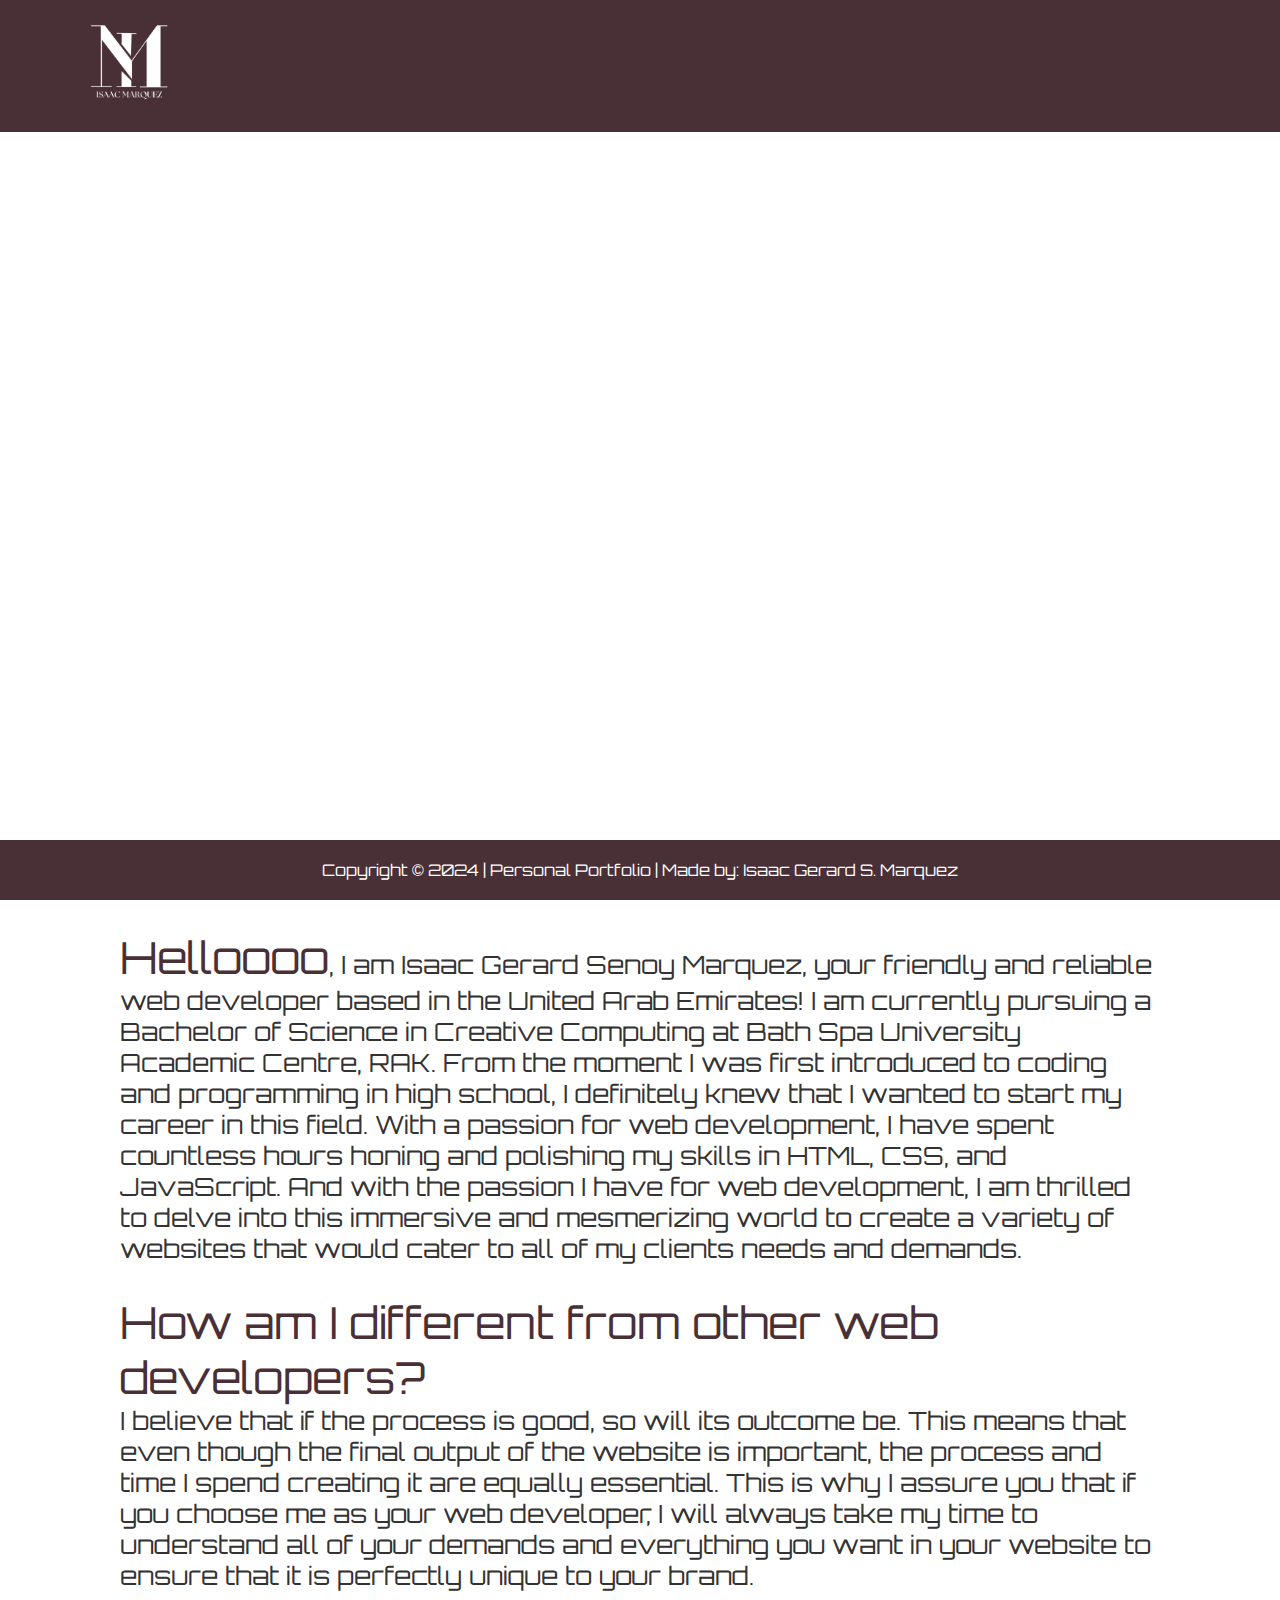
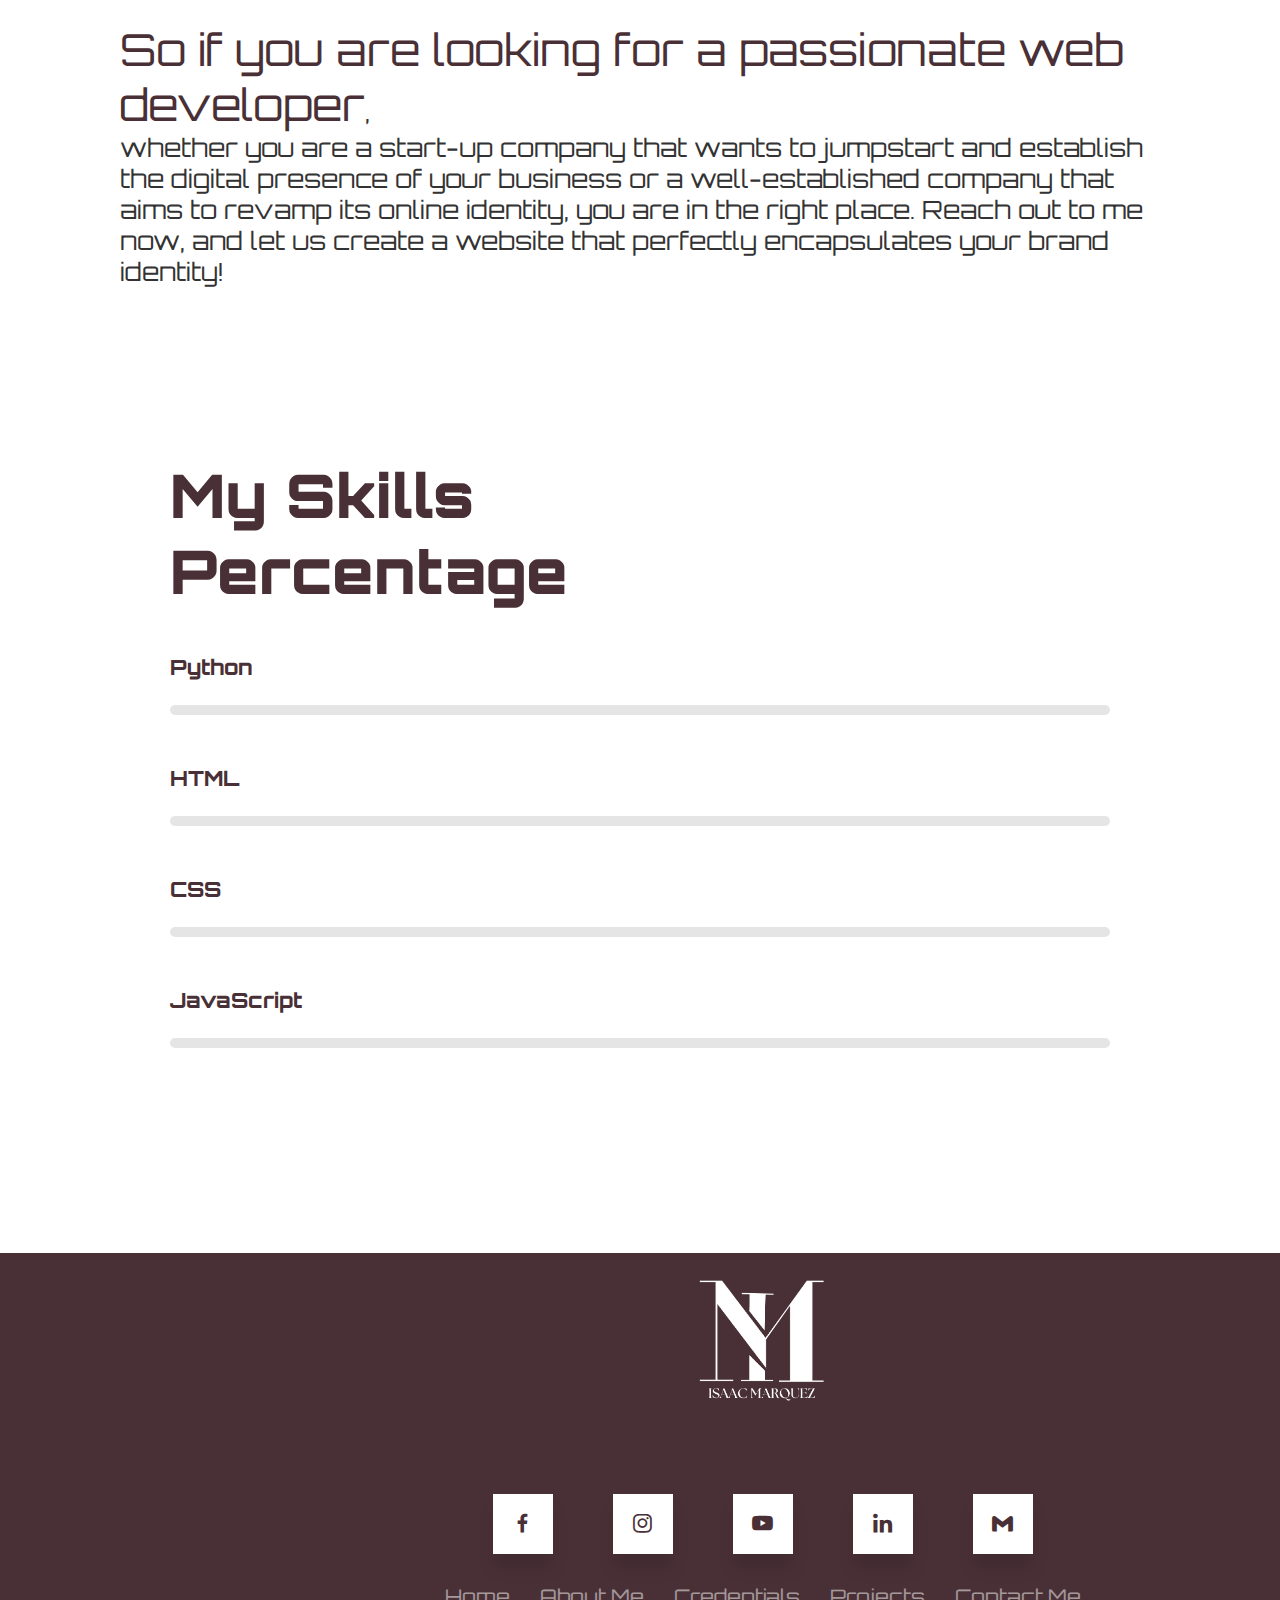
<file: Website-Pages/Web-Dev-Portfolio-AboutMePage.html>
<!DOCTYPE html>
<html lang="en">
<head>
    <meta charset="UTF-8">
    <meta name="viewport" content="width=device-width, initial-scale=1.0">

    <!-- CSS/Stylesheets -->
    <link rel="stylesheet" href="/CSS/Web-Dev-Portfolio-AboutMePage.css">
    <link rel="stylesheet" href="/CSS/PageTransition.css">

    <!-- Icons -->
    <link href='https://unpkg.com/boxicons@2.1.4/css/boxicons.min.css' rel='stylesheet'>

    <!-- Font -->
    <link rel="stylesheet" href="https://fonts.googleapis.com/css2?family=Orbitron&display=swap">
    <title>Isaac Marquez's Web Development Portfolio</title>
    
    <!-- Website Icon -->
    <link rel="icon" href="/Images/IsaacMarquezLogo.png">

</head>
<body class="Light-Mode-Colors">
<div class="PageTransition PageTransition-1 ActiveState"></div>

    <!-- Navigation Menu -->
    <header class="Web-Dev-Portfolio-Header">
        <a href="/index.html" class="Web-Dev-Portfolio-Logo"><img src="/Images/IsaacMarquezLogo-Transparent.png" alt="Isaac Marquez's Logo" width="80px"></a> <!-- Website Logo -->

        <nav class="Web-Dev-Portfolio-Navigation-Menu">
            <a href="/index.html" style="--i:10;" class="active">Home</a>
            <a href="/Website-Pages/Web-Dev-Portfolio-AboutMePage.html" style="--i:11;">About Me</a>
            <a href="/Website-Pages/Web-Dev-Portfolio-CredentialsPage.html" style="--i:12;">Credentials</a>
            <a href="/Website-Pages/Web-Dev-Portfolio-ProjectsPage.html" style="--i:13;">Projects</a>
            <a href="/Website-Pages/Web-Dev-Portfolio-ContactMePage.html" style="--i:14;">Contact</a>
        </nav>

        <!-- Light and Dark Mode Buttons -->
        <div class="Web-Dev-Portfolio-Dark-Mode-Button">
            <i class='bx bx-sun Dark-Mode-Button'></i>
        </div>
    </header>

    <!-- About Me-page Section of the Website -->
    <section class="Web-Dev-Portfolio-AboutMe">
        <div class="Web-Dev-Portfolio-AboutMe-Main-Content">
            <img src="/Images/Isaac Marquez About Me.png" alt="Isaac Marquez's Photo ">
            <div class="Web-Dev-Portfolio-AboutMe-Content">
                <h1>About <span>Me</span></h1>
                <h5>Creative Computing</h5>
                <p>Name: Isaac Gerard Senoy Marquez<br>Age: 19<br>Date of Birth: January 25, 2005<br>Civil Status: Single<br>Nationality: Filipino<br>Languages Spoken: English, Tagalog &#40;Filipino&#41;, & Hiligaynon<br>Address: Al Qulaya'ah, Sharjah, United Arab Emirates<br>Programming Languages: Python, HTML, CSS, JavaScript</p>

                <!-- These are clickable texts that, when clicked, open a tab that would show my trivia information in the given category. -->
                <div class="Web-Dev-Portfolio-AboutMe-Trivias">
                    <p class="Web-Dev-Portfolio-AboutMe-Trivias-AboutIsaac active-link" onclick="opentab(event, 'Hobbies')">Hobbies</p>
                    <p class="Web-Dev-Portfolio-AboutMe-Trivias-AboutIsaac" onclick="opentab(event, 'Education')">Education</p>
                    <p class="Web-Dev-Portfolio-AboutMe-Trivias-AboutIsaac" onclick="opentab(event, 'Goals')">Goals</p>
                </div>
                
                <!-- This is the Hobbies category that details trivial information about my hobbies. -->
                <div class="Web-Dev-Portfolio-AboutMe-Trivias-Infos" id="Hobbies">
                    <ul>
                        <li><span>Music</span><br>Guitar<br>Ukelele<br>Piano<br>Singing</li>
                        <li><span>Sports</span><br>Basketball<br>Volleyball<br>Football<br>Badminton</li>
                        <li><span>Art</span><br>Photography<br>Painting<br>Drawing<br>Videography</li>
                    </ul>
                </div>

                <!-- This is the Education category that would show where I studied from the Elementary level to where I'm currently in and my educational achievements. -->
                <div class="Web-Dev-Portfolio-AboutMe-Trivias-Infos" id="Education">
                    <ul>
                        <li><span>Elementary School</span><br>Binalbagan Elementary School <span>&#40;2011-2015&#41;</span><br>- Honor Student<br>Home-school Global/ The Master’s Academy <span>&#40;2015-2017&#41;</span><br>- Elementary Diploma - Honor Student</li>
                        <li><span>Junior High School</span><br>Home-school Global/ The Master’s Academy <span>&#40;2017-2020&#41;</span><br> Honor Student<br>AMA University Online Education (AMA OEd) <span>&#40;2020-2021&#41;</span><br> Junior High School Diploma (Completion) - High Honor Student - Valedictorian</li>
                        <li><span>Senior High School</span><br>Vian Rechel Academy <span>&#40;2021-2023&#41;</span><br> Highest Honor Student - Valedictorian - Best in Research</li>
                        <li><span>University</span><br>Bath Spa University <span>&#40;2023-2026&#41;</span><br>Currently taking BSc (Hons) Creative Computing. </li>
                    </ul>
                </div>
                
                <!-- This is the Goals category, in which I stated some of my current goals. -->
                <div class="Web-Dev-Portfolio-AboutMe-Trivias-Infos" id="Goals">
                    <ul>
                        <li>- Acquire BSc (Hons) Creative Computing Degree<br>- Acquire MSc (Hons) Creative Computing Degree<br>- Certificate of Academic Excellence<br>- "A" Grade in all Semesters<br>- Gain practical experience through Internships<br>- Secure a Web Developer Position in a reputable company.</li>
                    </ul>
                </div>
            
            </div>
        </div>
    </section>
    
    <!-- Introducing myself in the About Me Section. -->
    <div class="AboutMeDescription">
        <p><span>Helloooo</span>, I am Isaac Gerard Senoy Marquez, your friendly and reliable web developer based in the United Arab Emirates! I am currently pursuing a Bachelor of Science in Creative Computing at Bath Spa University Academic Centre, RAK. From the moment I was first introduced to coding and programming in high school, I definitely knew that I wanted to start my career in this field. With a passion for web development, I have spent countless hours honing and polishing my skills in HTML, CSS, and JavaScript. And with the passion I have for web development, I am thrilled to delve into this immersive and mesmerizing world to create a variety of websites that would cater to all of my clients needs and demands.
            <br><br><span>How am I different from other web developers?</span><br> I believe that if the process is good, so will its outcome be. This means that even though the final output of the website is important, the process and time I spend creating it are equally essential. This is why I assure you that if you choose me as your web developer, I will always take my time to understand all of your demands and everything you want in your website to ensure that it is perfectly unique to your brand.
            <br><br><span>So if you are looking for a passionate web developer</span>,<br> whether you are a start-up company that wants to jumpstart and establish the digital presence of your business or a well-established company that aims to revamp its online identity, you are in the right place. Reach out to me now, and let us create a website that perfectly encapsulates your brand identity!
            </p>
    </div>

    <!-- My Current Skills Graph -->
    <div class="Isaac-Current-Skils">
        <h1>My Skills Percentage</h1>
        <div class="Isaac-Current-Skils-Progress-Bar">
            <span class="Isaac-Current-Skils-Language">Python</span>
            <div class="Isaac-Current-Skils-Progress-Bar-Graph">
                <span class="Isaac-Current-Skils-Progress-Bar Python">
                    <span class="Skills-Percentage">70%</span>
                </span>
            </div>
        </div>
        <div class="Isaac-Current-Skils-Progress-Bar">
            <span class="Isaac-Current-Skils-Language">HTML</span>
            <div class="Isaac-Current-Skils-Progress-Bar-Graph">
                <span class="Isaac-Current-Skils-Progress-Bar HTML">
                    <span class="Skills-Percentage">90%</span>
                </span>
            </div>
        </div>
        <div class="Isaac-Current-Skils-Progress-Bar">
            <span class="Isaac-Current-Skils-Language">CSS</span>
            <div class="Isaac-Current-Skils-Progress-Bar-Graph">
                <span class="Isaac-Current-Skils-Progress-Bar CSS">
                    <span class="Skills-Percentage">80%</span>
                </span>
            </div>
        </div>
        <div class="Isaac-Current-Skils-Progress-Bar">
            <span class="Isaac-Current-Skils-Language">JavaScript</span>
            <div class="Isaac-Current-Skils-Progress-Bar-Graph">
                <span class="Isaac-Current-Skils-Progress-Bar JavaScript">
                    <span class="Skills-Percentage">40%</span>
                </span>
            </div>
        </div>
    </div>
    
        <!-- The following lines are for the footer at the bottom of the webpage.  -->
        <div class="FooterAtBottom">
            <div class="FooterAtBottom-Logo"><a href="/index.html"><img src="/Images/IsaacMarquezLogo-Transparent.png" alt="Isaac Marquez's Logo" width="130px"></a></div>
            <div class="FooterAtBottom-Icon-Container">
                <!-- These are the icon buttons that, when hovered, will pop out the title of that contact logo or icon. -->
               <div class="ContactIcon Facebook">
                  <div class="ContactIconPop-Up">
                     Facebook
                  </div>
                  <span><a href="https://www.facebook.com/profile.php?id=100056264744414&mibextid=eQY6cl" target="_blank"><i class='bx bxl-facebook'></i></a></span>
               </div>
      
               <div class="ContactIcon Instagram">
                  <div class="ContactIconPop-Up">
                     Instagram
                  </div>
                  <span><a href="https://www.instagram.com/yzach.grd?igsh=bzIwYTdpeXJjbDdt&utm_source=qr" target="_blank"><i class='bx bxl-instagram' ></i></a></span>
               </div>
      
               <div class="ContactIcon YouTube">
                  <div class="ContactIconPop-Up">
                     YouTube
                  </div>
                  <span><a href="https://www.youtube.com/@IsaacMarquez_BathSpaRAK"  target="_blank"><i class='bx bxl-youtube' ></i></a></span>
               </div>
      
               <div class="ContactIcon LinkedIn">
                  <div class="ContactIconPop-Up">
                     LinkedIn
                  </div>
                  <span><a href="https://www.linkedin.com/in/isaac-marquez-0139812a9"  target="_blank"><i class='bx bxl-linkedin' ></i></a></span>
               </div>
      
               <div class="ContactIcon Gmail">
                  <div class="ContactIconPop-Up">
                     Gmail
                  </div>
                  <span><a href="mailto:isaacbathspa@gmail.com" target="_blank"><i class='bx bxl-gmail' ></a></i></span>
               </div>
            </div>
      
            <!-- These are the navigational links that will take the user to the selected page when they click them. -->
            <div class="FooterAtBottom-NavigationMenu">
               <ul><li><a href="/index.html">Home</a></li>
                   <li><a href="/Website-Pages/Web-Dev-Portfolio-AboutMePage.html">About Me</a></li>
                   <li><a href="/Website-Pages/Web-Dev-Portfolio-CredentialsPage.html">Credentials</a></li>
                   <li><a href="/Website-Pages/Web-Dev-Portfolio-ProjectsPage.html">Projects</a></li>
                   <li><a href="/Website-Pages/Web-Dev-Portfolio-ContactMePage.html">Contact Me</a></li>
               </ul>
           </div>
      
      </div>
      
    <!-- Footer -->
    <footer>Copyright &copy; 2024 | Personal Portfolio | Made by: Isaac Gerard S. Marquez</footer>

    <!-- JavaScript -->
    <script src="/JavaScript/Web-Development-Portfolio.js"></script>
    <script src="/JavaScript/PageTransition.js"></script>

</body>
</html>
</file>
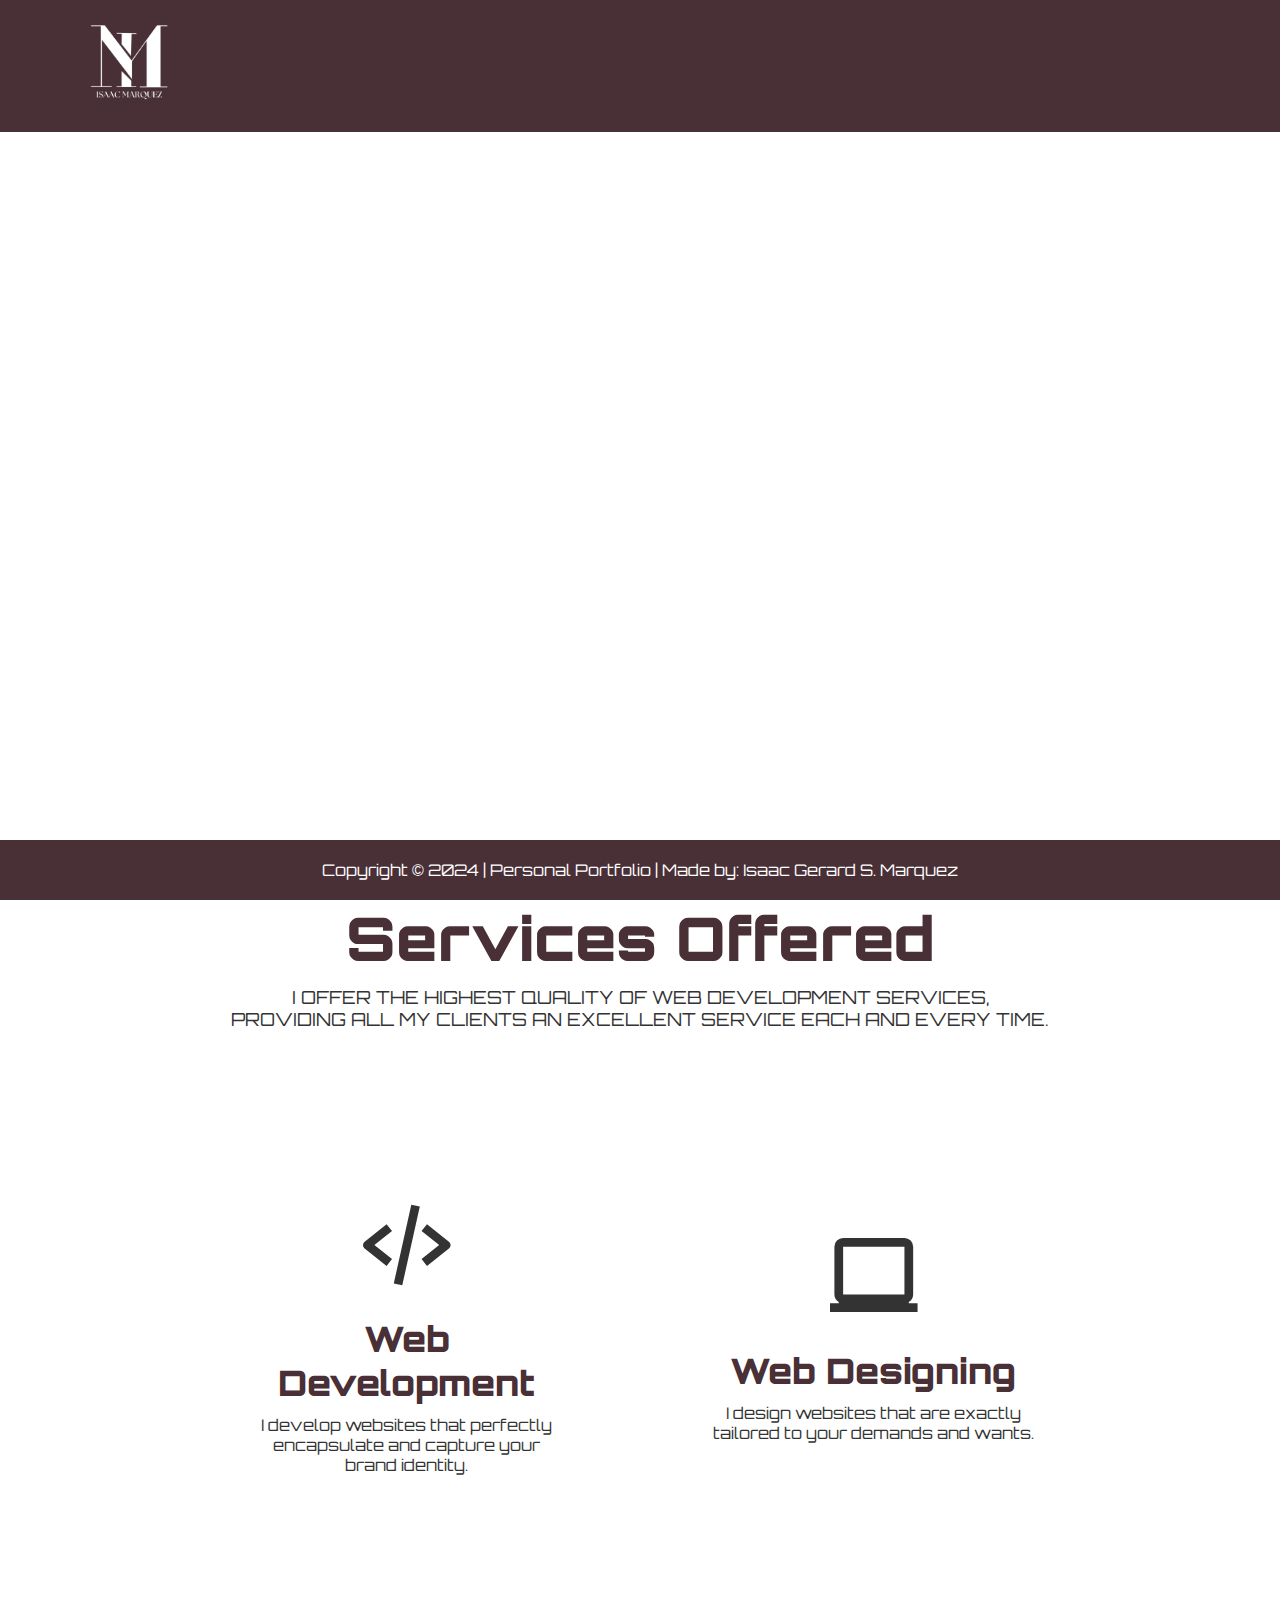
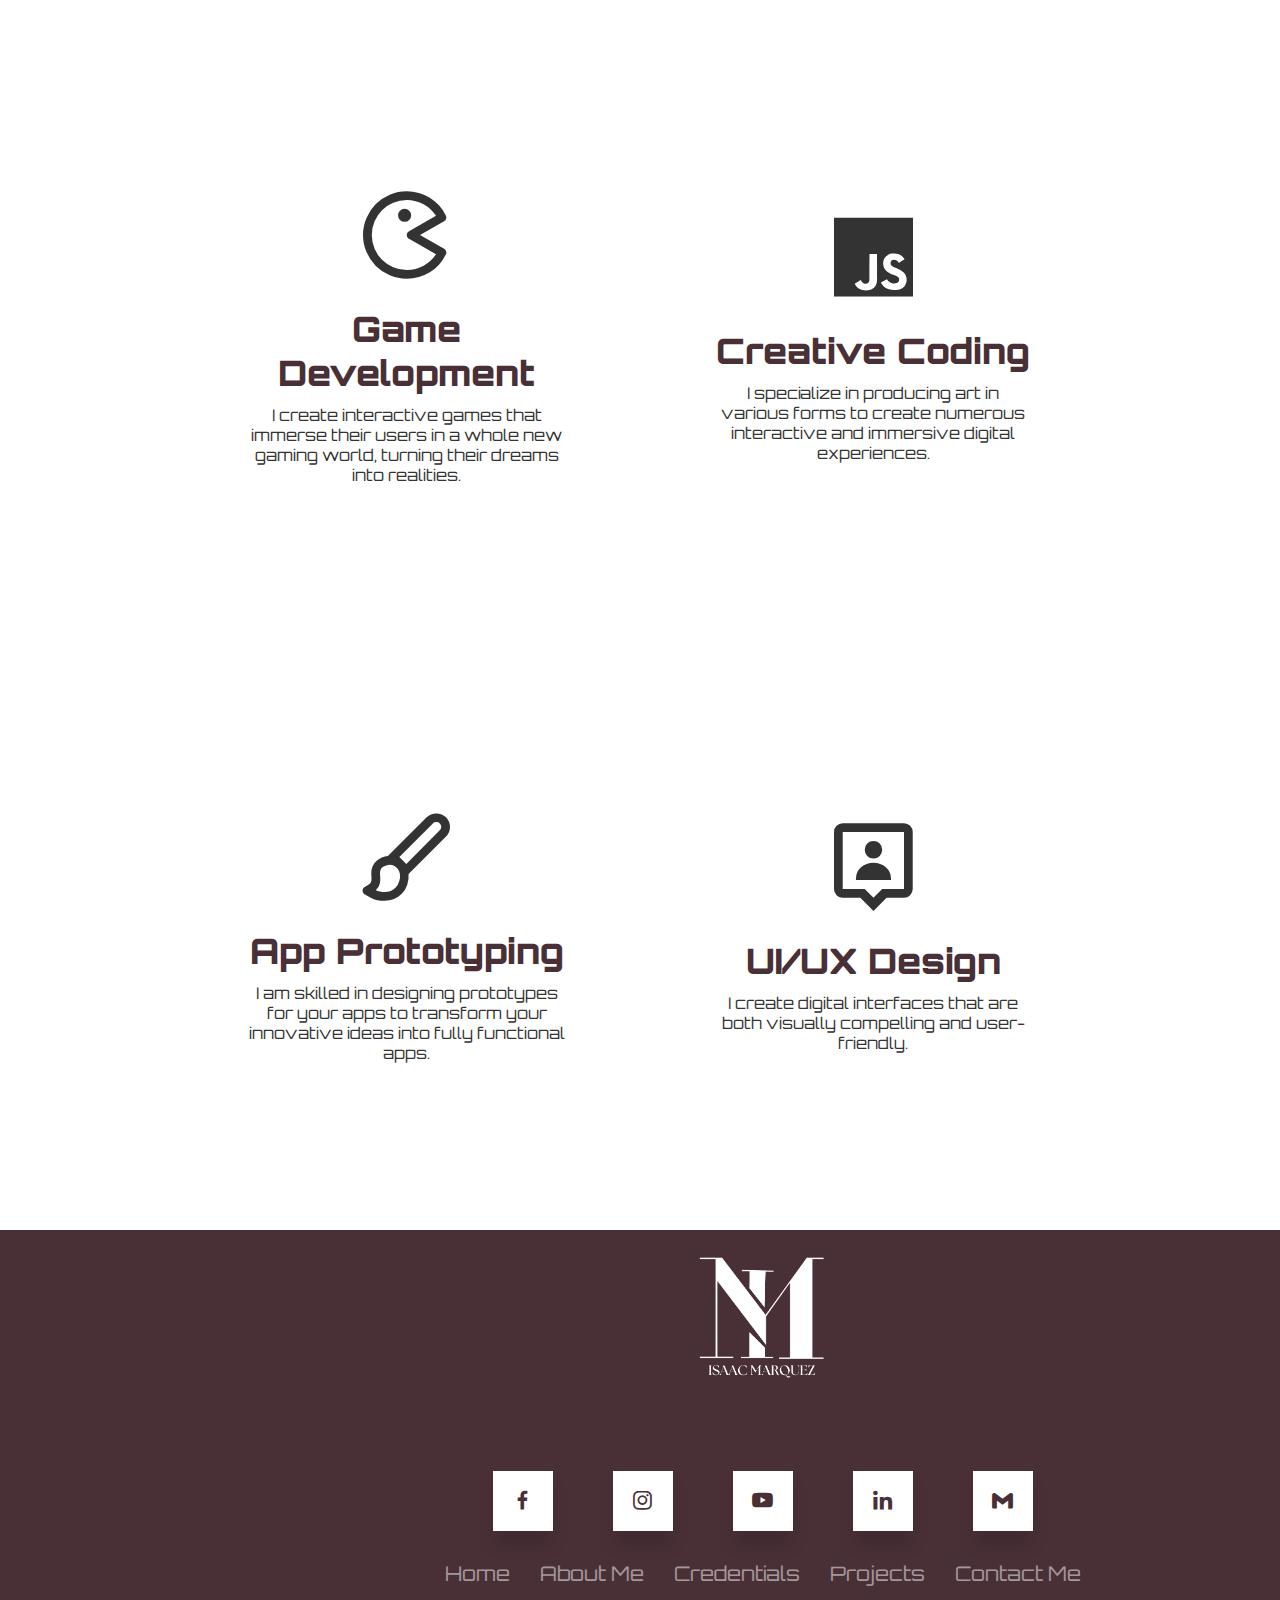
<file: Website-Pages/Web-Dev-Portfolio-ContactMePage.html>
<!DOCTYPE html>
<html lang="en">
<head>
    <meta charset="UTF-8">
    <meta name="viewport" content="width=device-width, initial-scale=1.0">

    <!-- CSS/Stylesheets -->
    <link rel="stylesheet" href="/CSS/Web-Dev-Portfolio-ContactMePage.css">
    <link rel="stylesheet" href="/CSS/PageTransition.css">

    <!-- Icons -->
    <link href='https://unpkg.com/boxicons@2.1.4/css/boxicons.min.css' rel='stylesheet'>

    <!-- Font -->
    <link rel="stylesheet" href="https://fonts.googleapis.com/css2?family=Orbitron&display=swap">
    <title>Isaac Marquez's Web Development Portfolio</title>

    <!-- Website Icon -->
    <link rel="icon" href="/Images/IsaacMarquezLogo.png">
    
</head>
<body class="Light-Mode-Colors">
<div class="PageTransition PageTransition-2 ActiveState"></div>

    <!-- Navigation Menu -->
    <header class="Web-Dev-Portfolio-Header">
        <a href="/Index.html" class="Web-Dev-Portfolio-Logo"><img src="/Images/IsaacMarquezLogo-Transparent.png" alt="Isaac Marquez's Logo" width="80px"></a> <!-- Website Logo -->

        <nav class="Web-Dev-Portfolio-Navigation-Menu">
            <a href="/Index.html" style="--i:10;" class="active">Home</a>
            <a href="/Website-Pages/Web-Dev-Portfolio-AboutMePage.html" style="--i:11;">About Me</a>
            <a href="/Website-Pages/Web-Dev-Portfolio-CredentialsPage.html" style="--i:12;">Credentials</a>
            <a href="/Website-Pages/Web-Dev-Portfolio-ProjectsPage.html" style="--i:13;">Projects</a>
            <a href="/Website-Pages/Web-Dev-Portfolio-ContactMePage.html" style="--i:14;">Contact</a>
        </nav>

        <!-- Light and Dark Mode Buttons -->
        <div class="Web-Dev-Portfolio-Dark-Mode-Button">
            <i class='bx bx-sun Dark-Mode-Button'></i>
        </div>
    </header>

    <!-- Contact-page Section of the Website -->
    <div class="Web-Dev-Portfolio-ContactPage">
    <div class="Web-Dev-Portfolio-ContactPage-Container">
        <div class="Web-Dev-Portfolio-ContactPage-Box">
        <div class="Web-Dev-Portfolio-ContactPage-Box-HeaderDesign">
            <div class="Web-Dev-Portfolio-ContactPage-Box-HeaderDesign-ThreeButton">
            <div class="Web-Dev-Portfolio-ContactPage-Box-HeaderDesign-Button Close"></div>
            <div class="Web-Dev-Portfolio-ContactPage-Box-HeaderDesign-Button Maximize"></div>
            <div class="Web-Dev-Portfolio-ContactPage-Box-HeaderDesign-Button Minimize"></div>
            </div>
        </div>

        <div class="Web-Dev-Portfolio-ContactPage-MovingBox">
            <div class="Web-Dev-Portfolio-ContactPage-MovingBox-Hover Left">
            <!-- This is the box that contains my Contact Information. -->
            <div class="ContactMEBox">
                <div class="ContactMEBox-Contents"><h1>CONTACT ME</h1> <br><span>Feel free to reach out to me!</span></div>
                <div class="Information">
                    <div class="Isaac-NameandTitle">
                        <p id="Name">Isaac Marquez</p>
                        <p id="Title">Web Developer</p>
                    </div>

                    <!-- Contact icons that can be clicked so that they can be redirected to contact me. -->
                    <div class="Contacts-Icons-Vertical">
                    <a href="https://www.facebook.com/profile.php?id=100056264744414&mibextid=eQY6cl"  target="_blank"><i class='bx bxl-facebook'></i></a>
                    <a href="https://www.instagram.com/yzach.grd?igsh=bzIwYTdpeXJjbDdt&utm_source=qr"  target="_blank"><i class='bx bxl-instagram' ></i></a>
                    <a href="https://www.youtube.com/@IsaacMarquez_BathSpaRAK"  target="_blank"><i class='bx bxl-youtube' ></i></a>
                    <a href="https://www.linkedin.com/in/isaac-marquez-0139812a9"  target="_blank"><i class='bx bxl-linkedin' ></i></a>
                    <a href="mailto:isaacbathspa@gmail.com"  target="_blank"><i class='bx bxl-gmail' ></i></a>
                    </div>
                </div>
            </div>
            </div>

            <!-- These are the input forms that the user can fill to contact me. -->
            <div class="Web-Dev-Portfolio-ContactPage-MovingBox-Hover">
                <div class="User-Input-Form">
                <input class="User-Input" placeholder="FULL NAME">
                </div>
                <div class="User-Input-Form">
                <input class="User-Input" placeholder="EMAIL">
                </div>
                <div class="User-Input-Form">
                <input class="User-Input" placeholder="CONTACT NUMBER">
                </div>
                <div class="User-Input-Form">
                <input class="User-Input" placeholder="SUBJECT">
                </div>
                <div class="User-Input-Form MessageText">
                <input class="User-Input" placeholder="MESSAGE">
                </div>
                <a href="mailto:isaacbathspa@gmail.com" target="_blank">
                    <button class="Send-Message-Button">SEND MESSAGE</button>
                </a>                
          </div>
        </div>
        </div>
    </div>
    </div>

    <!-- This is the section where I showcase the services I can offer to my clients to encourage them to contact me. -->
    <section class="Contact-Page-ServicesSection">
        <div class="Contact-Page-ServicesSection-Header">
            <h1>Services Offered</h1>
            <p>I offer the highest quality of Web Development Services, <br>providing all my clients an excellent service each and every time.</p>
        </div>
        <div class="Contact-Page-ServicesSection-Content-Container">
            <!-- Service Box 1 -->
            <div class="Contact-Page-ServicesSection-BOX">
                <!-- Hover Indicator Bar -->
                <div class="Contact-Page-ServicesSection-BOX-HoverIndicator"></div>
                <!-- Logo of the Service -->
                <h5><i class='bx bx-code-alt' ></i></h5>
                <!-- Name of the Service -->
                <h1>Web Development</h1>
                <!-- Short description of the Service -->
                <p>I develop websites that perfectly encapsulate and capture your brand identity.</p>
            </div>
            <!-- Service Box 2 -->
            <div class="Contact-Page-ServicesSection-BOX">
                <!-- Hover Indicator Bar -->
                <div class="Contact-Page-ServicesSection-BOX-HoverIndicator"></div>
                <!-- Logo of the Service -->
                <h5><i class='bx bx-laptop'></i></h5>
                <!-- Name of the Service -->
                <h1>Web Designing</h1>
                <!-- Short description of the Service -->
                <p>I design websites that are exactly tailored to your demands and wants.</p>
            </div>
            <!-- Service Box 3 -->
            <div class="Contact-Page-ServicesSection-BOX">
                <!-- Hover Indicator Bar -->
                <div class="Contact-Page-ServicesSection-BOX-HoverIndicator"></div>
                <!-- Logo of the Service -->
                <h5><i class='bx bx-game' ></i></h5>
                <!-- Name of the Service -->
                <h1>Game Development</h1>
                <!-- Short description of the Service -->
                <p>I create interactive games that immerse their users in a whole new gaming world, turning their dreams into realities.</p>
            </div>
            <!-- Service Box 4 -->
            <div class="Contact-Page-ServicesSection-BOX">
                <!-- Hover Indicator Bar -->
                <div class="Contact-Page-ServicesSection-BOX-HoverIndicator"></div>
                <!-- Logo of the Service -->
                <h5><i class='bx bxl-javascript' ></i></h5>
                <!-- Name of the Service -->
                <h1>Creative Coding</h1>
                <!-- Short description of the Service -->
                <p>I specialize in producing art in various forms to create numerous interactive and immersive digital experiences.</p>
            </div>
            <!-- Service Box 5 -->
            <div class="Contact-Page-ServicesSection-BOX">
                <!-- Hover Indicator Bar -->
                <div class="Contact-Page-ServicesSection-BOX-HoverIndicator"></div>
                <!-- Logo of the Service -->
                <h5><i class='bx bx-paint' ></i></h5>
                <!-- Name of the Service -->
                <h1>App Prototyping</h1>
                <!-- Short description of the Service -->
                <p>I am skilled in designing prototypes for your apps to transform your innovative ideas into fully functional apps.</p>
            </div>
            <!-- Service Box 6 -->
            <div class="Contact-Page-ServicesSection-BOX">
                <!-- Hover Indicator Bar -->
                <div class="Contact-Page-ServicesSection-BOX-HoverIndicator"></div>
                <!-- Logo of the Service -->
                <h5><i class='bx bx-user-pin' ></i></h5>
                <!-- Name of the Service -->
                <h1>UI/UX Design</h1>
                <!-- Short description of the Service -->
                <p>I create digital interfaces that are both visually compelling and user-friendly.</p>
            </div>
        </div>
    </section>

        <!-- The following lines are for the footer at the bottom of the webpage.  -->
        <div class="FooterAtBottom">
            <div class="FooterAtBottom-Logo"><a href="/Index.html"><img src="/Images/IsaacMarquezLogo-Transparent.png" alt="Isaac Marquez's Logo" width="130px"></a></div>
            <div class="FooterAtBottom-Icon-Container">
                <!-- These are the icon buttons that, when hovered, will pop out the title of that contact logo or icon. -->
               <div class="ContactIcon Facebook">
                  <div class="ContactIconPop-Up">
                     Facebook
                  </div>
                  <span><a href="https://www.facebook.com/profile.php?id=100056264744414&mibextid=eQY6cl" target="_blank"><i class='bx bxl-facebook'></i></a></span>
               </div>
      
               <div class="ContactIcon Instagram">
                  <div class="ContactIconPop-Up">
                     Instagram
                  </div>
                  <span><a href="https://www.instagram.com/yzach.grd?igsh=bzIwYTdpeXJjbDdt&utm_source=qr" target="_blank"><i class='bx bxl-instagram' ></i></a></span>
               </div>
      
               <div class="ContactIcon YouTube">
                  <div class="ContactIconPop-Up">
                     YouTube
                  </div>
                  <span><a href="https://www.youtube.com/@IsaacMarquez_BathSpaRAK"  target="_blank"><i class='bx bxl-youtube' ></i></a></span>
               </div>
      
               <div class="ContactIcon LinkedIn">
                  <div class="ContactIconPop-Up">
                     LinkedIn
                  </div>
                  <span><a href="https://www.linkedin.com/in/isaac-marquez-0139812a9"  target="_blank"><i class='bx bxl-linkedin' ></i></a></span>
               </div>
      
               <div class="ContactIcon Gmail">
                  <div class="ContactIconPop-Up">
                     Gmail
                  </div>
                  <span><a href="mailto:isaacbathspa@gmail.com" target="_blank"><i class='bx bxl-gmail' ></a></i></span>
               </div>
            </div>
      
            <!-- These are the navigational links that will take the user to the selected page when they click them. -->
            <div class="FooterAtBottom-NavigationMenu">
               <ul><li><a href="/Index.html">Home</a></li>
                   <li><a href="/Website-Pages/Web-Dev-Portfolio-AboutMePage.html">About Me</a></li>
                   <li><a href="/Website-Pages/Web-Dev-Portfolio-CredentialsPage.html">Credentials</a></li>
                   <li><a href="/Website-Pages/Web-Dev-Portfolio-ProjectsPage.html">Projects</a></li>
                   <li><a href="/Website-Pages/Web-Dev-Portfolio-ContactMePage.html">Contact Me</a></li>
               </ul>
           </div>
      
      </div>

    <!-- Footer -->
    <footer>Copyright &copy; 2024 | Personal Portfolio | Made by: Isaac Gerard S. Marquez</footer>

    <!-- JavaScript -->
    <script src="/JavaScript/Web-Development-Portfolio.js"></script>
    <script src="/JavaScript/PageTransition.js"></script>

</body>
</html>
</file>
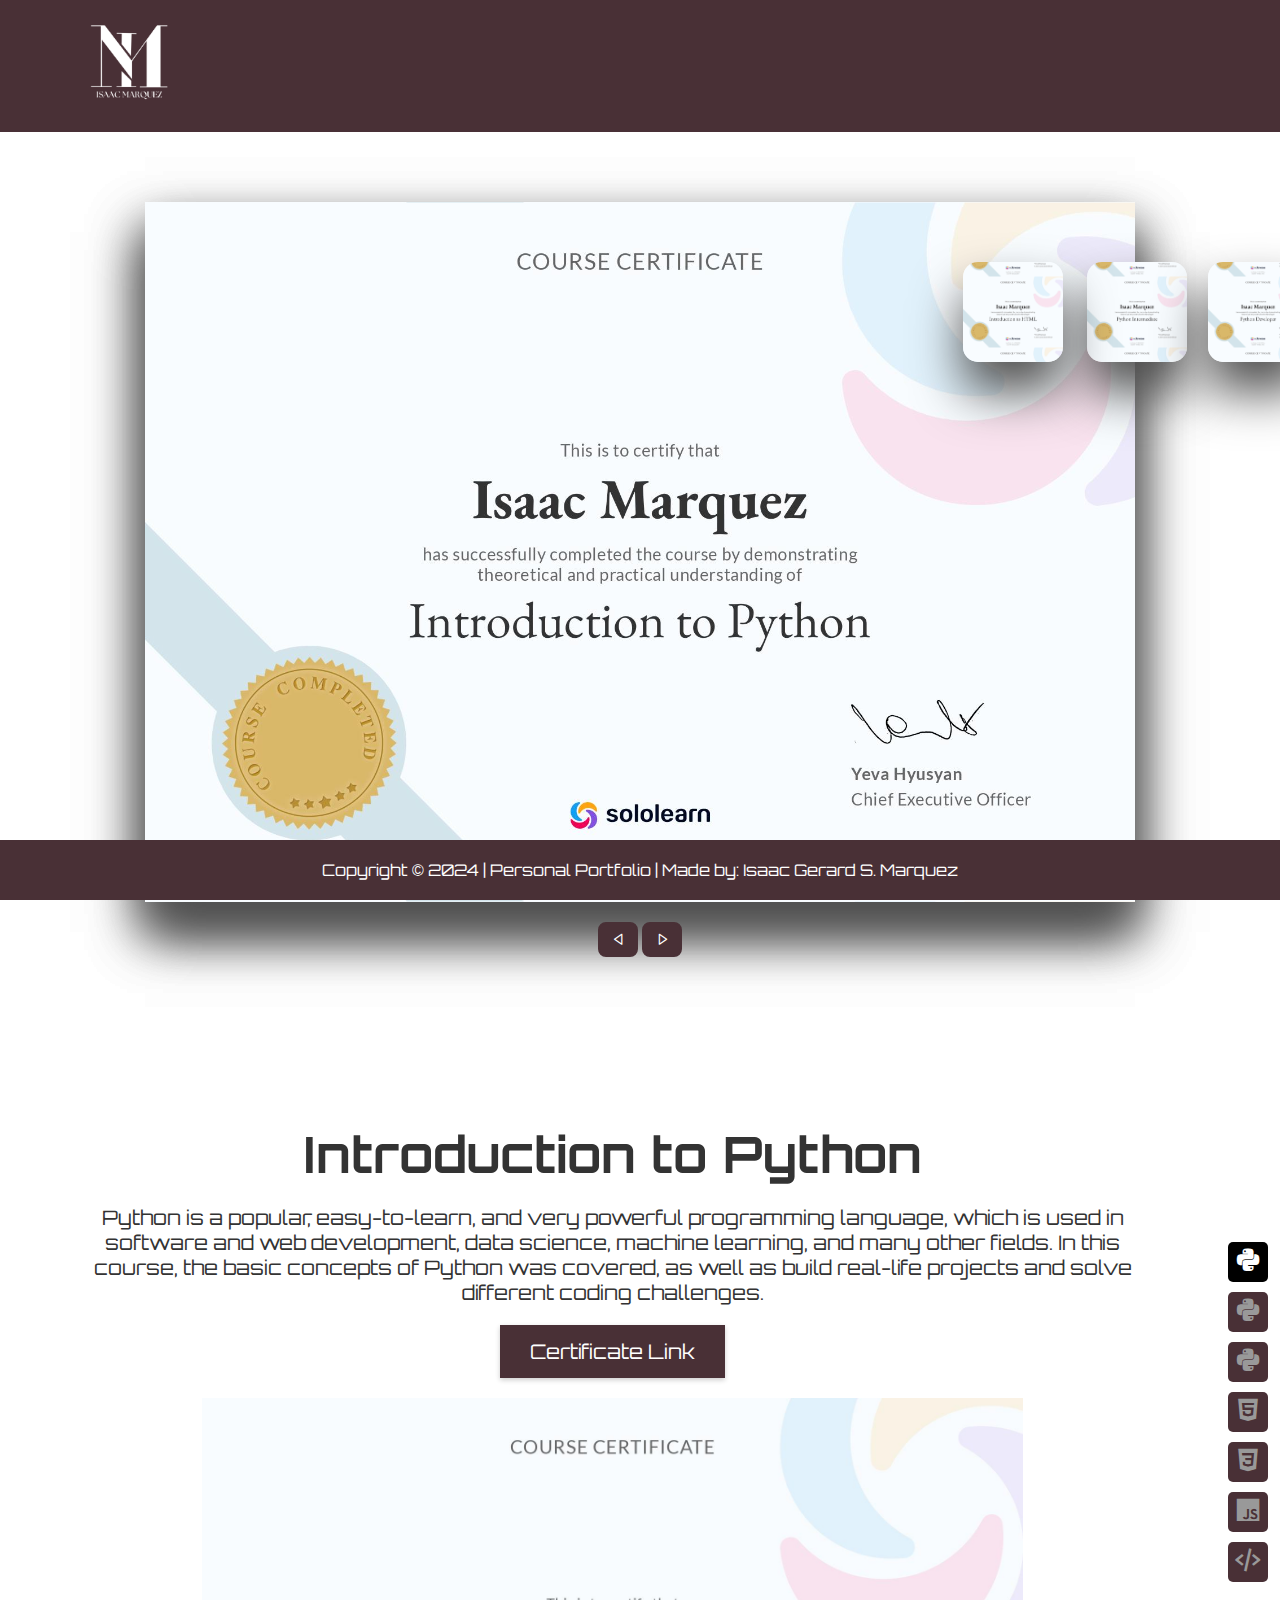
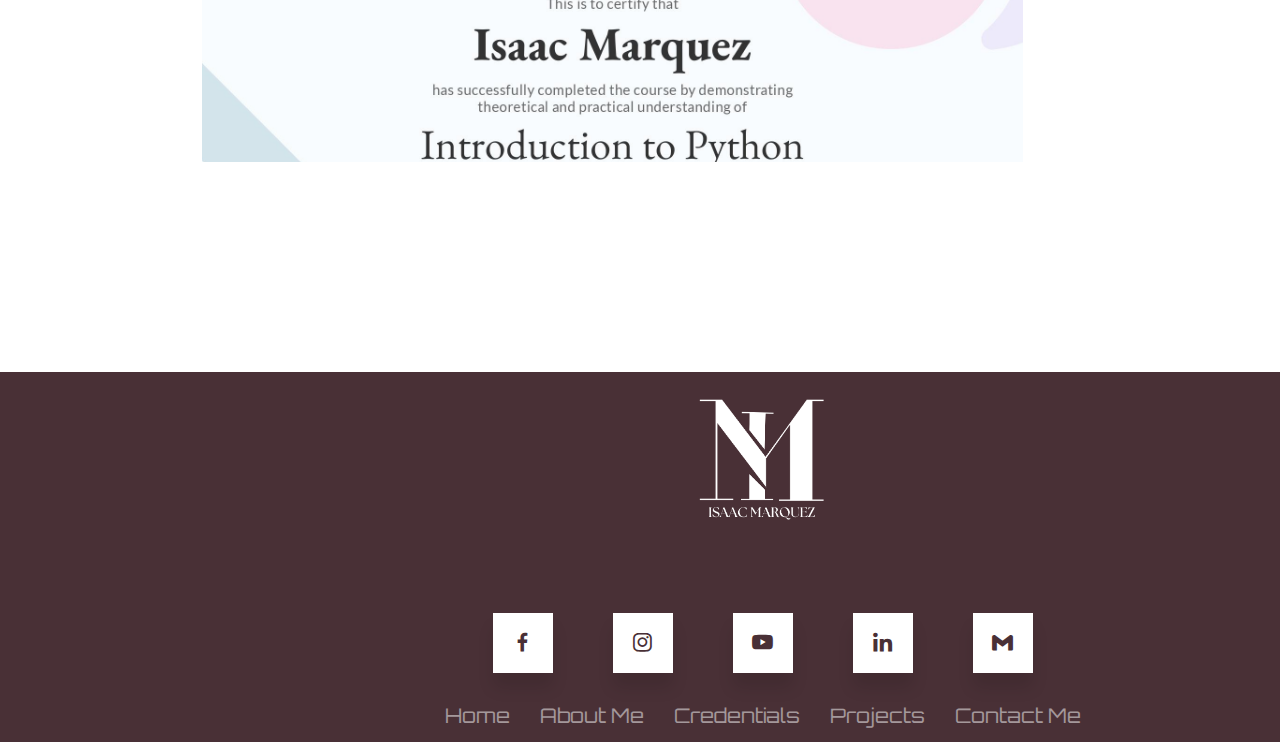
<file: Website-Pages/Web-Dev-Portfolio-CredentialsPage.html>
<!DOCTYPE html>
<html lang="en">
<head>
    <meta charset="UTF-8">
    <meta name="viewport" content="width=device-width, initial-scale=1.0">

    <!-- CSS/Stylesheets -->
    <link rel="stylesheet" href="/CSS/Web-Dev-Portfolio-CredentialsPage.css">
    <link rel="stylesheet" href="/CSS/PageTransition.css">

    <!-- Icons -->
    <link href='https://unpkg.com/boxicons@2.1.4/css/boxicons.min.css' rel='stylesheet'>

    <!-- Font -->
    <link rel="stylesheet" href="https://fonts.googleapis.com/css2?family=Orbitron&display=swap">
    <title>Isaac Marquez's Web Development Portfolio</title>
    
    <!-- Website Icon -->
    <link rel="icon" href="/Images/IsaacMarquezLogo.png">

</head>
<body class="Light-Mode-Colors">
<div class="PageTransition PageTransition-2 ActiveState"></div>

    <!-- Navigation Menu -->
    <header class="Web-Dev-Portfolio-Header">
        <a href="/index.html" class="Web-Dev-Portfolio-Logo"><img src="/Images/IsaacMarquezLogo-Transparent.png" alt="Isaac Marquez's Logo" width="80px"></a> <!-- Website Logo -->

        <nav class="Web-Dev-Portfolio-Navigation-Menu">
            <a href="/index.html" style="--i:10;" class="active">Home</a>
            <a href="/Website-Pages/Web-Dev-Portfolio-AboutMePage.html" style="--i:11;">About Me</a>
            <a href="/Website-Pages/Web-Dev-Portfolio-CredentialsPage.html" style="--i:12;">Credentials</a>
            <a href="/Website-Pages/Web-Dev-Portfolio-ProjectsPage.html" style="--i:13;">Projects</a>
            <a href="/Website-Pages/Web-Dev-Portfolio-ContactMePage.html" style="--i:14;">Contact</a>
        </nav>

        <!-- Light and Dark Mode Buttons -->
        <div class="Web-Dev-Portfolio-Dark-Mode-Button">
            <i class='bx bx-sun Dark-Mode-Button'></i>
        </div>
    </header>
    
    <!-- Credentials-page Section of the Website -->
    <div class="My-Credentials-Text"><h1>My <span>Credentials</span></h1></div>

    <div class="Web-Dev-Portfolio-CredentialsPage-Container">

        <!-- These are the images of my Sololearn Certificates that would be shown using a slider. -->
        <div class="Web-Dev-Portfolio-CredentialsPage-SlidingImage">
            <div class="Web-Dev-Portfolio-CredentialsPage-Images" style="background-image: url(/Images/Web\ Development\ \(Sololearn\).jpg);"></div>
            <div class="Web-Dev-Portfolio-CredentialsPage-Images" style="background-image: url(/Images/SoloLearn\ \(Python\ Introduction\).jpg);"></div>
            <div class="Web-Dev-Portfolio-CredentialsPage-Images" style="background-image: url(/Images/Sololearn\ \(Python\ Intermediate\).jpg);"></div>
            <div class="Web-Dev-Portfolio-CredentialsPage-Images" style="background-image: url(/Images/Python\ Developer.jpg);"></div>
            <div class="Web-Dev-Portfolio-CredentialsPage-Images" style="background-image: url(/Images/Introduction\ to\ HTML.jpg);"> </div>
            <div class="Web-Dev-Portfolio-CredentialsPage-Images" style="background-image: url(/Images/Introduction\ to\ CSS.jpg);"> </div>
            <div class="Web-Dev-Portfolio-CredentialsPage-Images" style="background-image: url(/Images/Introduction\ to\ JavaScript.jpg);"></div>
        </div>

        <!-- These are the back and next buttons that the user can click to go back to the previous image or go next to another image. -->
        <div class="backAndnextButton">
            <button class="goBackbutton"><i class="bx bx-left-arrow"></i></button>
            <button class="goNextbutton"><i class='bx bx-right-arrow'></i></button>
        </div>

    </div>
    
    <!-- This is another slider that would show the image of the certificate, a short descriptipn of its course, and a button that will redirect the user to the link of the certificate. -->
    <div class="Certificate-Slider-Description">
        <!-- These are the hidden radio inputs that would control the certificate slider. -->
        <input hidden type="radio" name="Certificate-Slider-Description-Carousel-Input" id="Introduction-Python" checked/>
        <input hidden type="radio" name="Certificate-Slider-Description-Carousel-Input" id="Python-Intermediate"/>
        <input hidden type="radio" name="Certificate-Slider-Description-Carousel-Input" id="Python-Developer"/>
        <input hidden type="radio" name="Certificate-Slider-Description-Carousel-Input" id="Introduction-HTML"/>  
        <input hidden type="radio" name="Certificate-Slider-Description-Carousel-Input" id="Introduction-CSS"/>
        <input hidden type="radio" name="Certificate-Slider-Description-Carousel-Input" id="Introduction-JavaScript"/>
        <input hidden type="radio" name="Certificate-Slider-Description-Carousel-Input" id="Web-Development"/>  
        
        <!-- This is the wrapper. -->
        <div id="Certificate-Slider-Description-Carousel">
            <div class="Certificate-Slider-Description-Wrapper">
                
                <!-- Introduction to Python Certificate -->
                <section class="CertificateCarouselContent_Introduction-Python">
                    <h1>Introduction to Python</h1><br>
                    <p>Python is a popular, easy-to-learn, and very powerful programming language, which is used in software and web development, data science, machine learning, and many other fields. In this course, the basic concepts of Python was covered, as well as build real-life projects and solve different coding challenges.</p><br>
                    <a href="https://www.sololearn.com/certificates/CC-O6UT68DR" class="Link-Certificate-Button" target="_blank">Certificate Link</a><br><br>

                    <img src="/Images/SoloLearn (Python Introduction).jpg"/>
                </section>
                        
                <!-- Python Intermediate Certificate -->
                <section class="CertificateCarouselContent_Python-Intermediate">
                    <h1>Python Intermediate</h1><br>
                    <p>If you already know the basics of Python and want to expand your knowledge, this is the course for you. This course teaches about Python collection types, lambda functions, generators, decorators, object-oriented programming, and much more.</p><br>
                    <a href="https://www.sololearn.com/certificates/CC-IEQXGEOJ" class="Link-Certificate-Button" target="_blank">Certificate Link</a><br><br>

                    <img src="/Images/Sololearn (Python Intermediate).jpg"/>
                </section>
                        
                <!-- Python Developer Certificate -->
                <section class="CertificateCarouselContent_Python-Developer">
                    <h1>Python Developer</h1><br>
                    <p>Python Developer is "Introduction to Python" and "Python Intermediate" put together as one course.</p><br>
                    <a href="https://www.sololearn.com/certificates/CC-JK7YAYDA" class="Link-Certificate-Button" target="_blank">Certificate Link</a><br><br>

                    <img src="/Images/Python Developer.jpg"/>
                </section>
                        
                <!-- Introduction to HTML Certificate -->
                <section class="CertificateCarouselContent_Introduction-HTML">
                    <h1>Introduction to HTML</h1><br>
                    <p>HTML is at the core of every web page. It’s beginner-friendly and knowing the basics is useful for everyone who works in digital design, marketing, content and more. If you’re interested in front-end web development, this course is a great place to start! You don’t need any previous coding experience.</p><br>
                    <a href="https://www.sololearn.com/certificates/CC-MT3IW2ZB" class="Link-Certificate-Button" target="_blank">Certificate Link</a><br><br>

                    <img src="/Images/Introduction to HTML.jpg"/>
                </section>
    
                <!-- Introduction to CSS Certificate -->
                <section class="CertificateCarouselContent_Introduction-CSS">
                    <h1>Introduction to CSS</h1><br>
                    <p>This CSS course will teach you how to control the style & layout of websites. You’ll complete a series of exercises and practice while filling out actual CSS templates — so you get real coding experience to build confidence and help you tackle your own projects!</p><br>
                    <a href="https://www.sololearn.com/certificates/CC-6CTTZGQV" class="Link-Certificate-Button" target="_blank">Certificate Link</a><br><br>

                    <img src="/Images/Introduction to CSS.jpg"/>
                </section>
    
                <!-- Introduction to JavaScript Certificate -->
                <section class="CertificateCarouselContent_Introduction-JavaScript">
                    <h1>Introduction to JavaScript</h1><br>
                    <p>Ever wanted to make websites interactive, code fun mobile apps, or work with artificial intelligence? JavaScript lets you do all of that! This course will teach you the basics of using JavaScript to make an interactive website.</p><br>
                    <a href="https://www.sololearn.com/certificates/CC-R6UWHW60" class="Link-Certificate-Button" target="_blank">Certificate Link</a><br><br>

                    <img src="/Images/Introduction to JavaScript.jpg"/>
                </section>
    
                <!-- Web Development Certificate -->
                <section class="CertificateCarouselContent_Web-Development">
                    <h1>Web Development</h1><br>
                    <p>This course covers HTML, CSS, and JavaScript, the core technologies for building interactive and responsive web pages.</p><br>
                    <a href="https://www.sololearn.com/certificates/CC-BNVCQAGR" class="Link-Certificate-Button" target="_blank">Certificate Link</a><br><br>

                    <img src="/Images/Web Development (Sololearn).jpg"/>
                </section>
            </div> 
        </div> 
        
        <!-- This is the navigation used for the certificate slider. -->
        <div id="Certificate-Slider-Description-Carousel-Navigation">
            <label for="Introduction-Python" class="Label_Introduction-Python"> <span><i class='bx bxl-python'></i></span> </label>
            <label for="Python-Intermediate" class="Label_Python-Intermediate"> <span><i class='bx bxl-python'></i></span> </label>
            <label for="Python-Developer" class="Label_Python-Developer"> <span><i class='bx bxl-python'></i></span> </label>
            <label for="Introduction-HTML" class="Label_Introduction-HTML"> <span><i class='bx bxl-html5' ></i></span> </label>
            <label for="Introduction-CSS" class="Label_Introduction-CSS"> <span><i class='bx bxl-css3' ></i></span> </label>
            <label for="Introduction-JavaScript" class="Label_Introduction-JavaScript"> <span><i class='bx bxl-javascript' ></i></span> </label>
            <label for="Web-Development" class="Label_Web-Development"> <span><i class='bx bx-code-alt' ></i></span> </label>
        </div>             
    </div> 

        <!-- The following lines are for the footer at the bottom of the webpage.  -->
        <div class="FooterAtBottom">
            <div class="FooterAtBottom-Logo"><a href="/index.html"><img src="/Images/IsaacMarquezLogo-Transparent.png" alt="Isaac Marquez's Logo" width="130px"></a></div>
            <div class="FooterAtBottom-Icon-Container">
                <!-- These are the icon buttons that, when hovered, will pop out the title of that contact logo or icon. -->
               <div class="ContactIcon Facebook">
                  <div class="ContactIconPop-Up">
                     Facebook
                  </div>
                  <span><a href="https://www.facebook.com/profile.php?id=100056264744414&mibextid=eQY6cl" target="_blank"><i class='bx bxl-facebook'></i></a></span>
               </div>
      
               <div class="ContactIcon Instagram">
                  <div class="ContactIconPop-Up">
                     Instagram
                  </div>
                  <span><a href="https://www.instagram.com/yzach.grd?igsh=bzIwYTdpeXJjbDdt&utm_source=qr" target="_blank"><i class='bx bxl-instagram' ></i></a></span>
               </div>
      
               <div class="ContactIcon YouTube">
                  <div class="ContactIconPop-Up">
                     YouTube
                  </div>
                  <span><a href="https://www.youtube.com/@IsaacMarquez_BathSpaRAK"  target="_blank"><i class='bx bxl-youtube' ></i></a></span>
               </div>
      
               <div class="ContactIcon LinkedIn">
                  <div class="ContactIconPop-Up">
                     LinkedIn
                  </div>
                  <span><a href="https://www.linkedin.com/in/isaac-marquez-0139812a9"  target="_blank"><i class='bx bxl-linkedin' ></i></a></span>
               </div>
      
               <div class="ContactIcon Gmail">
                  <div class="ContactIconPop-Up">
                     Gmail
                  </div>
                  <span><a href="mailto:isaacbathspa@gmail.com" target="_blank"><i class='bx bxl-gmail' ></a></i></span>
               </div>
            </div>
      
            <!-- These are the navigational links that will take the user to the selected page when they click them. -->
            <div class="FooterAtBottom-NavigationMenu">
               <ul><li><a href="/index.html">Home</a></li>
                   <li><a href="/Website-Pages/Web-Dev-Portfolio-AboutMePage.html">About Me</a></li>
                   <li><a href="/Website-Pages/Web-Dev-Portfolio-CredentialsPage.html">Credentials</a></li>
                   <li><a href="/Website-Pages/Web-Dev-Portfolio-ProjectsPage.html">Projects</a></li>
                   <li><a href="/Website-Pages/Web-Dev-Portfolio-ContactMePage.html">Contact Me</a></li>
               </ul>
           </div>
      
      </div>
      
    <!-- Footer -->
    <footer>Copyright &copy; 2024 | Personal Portfolio | Made by: Isaac Gerard S. Marquez</footer>

    <!-- JavaScript -->
    <script src="/JavaScript/Web-Development-Portfolio.js"></script>
    <script src="/JavaScript/PageTransition.js"></script>

</body>
</html>
</file>
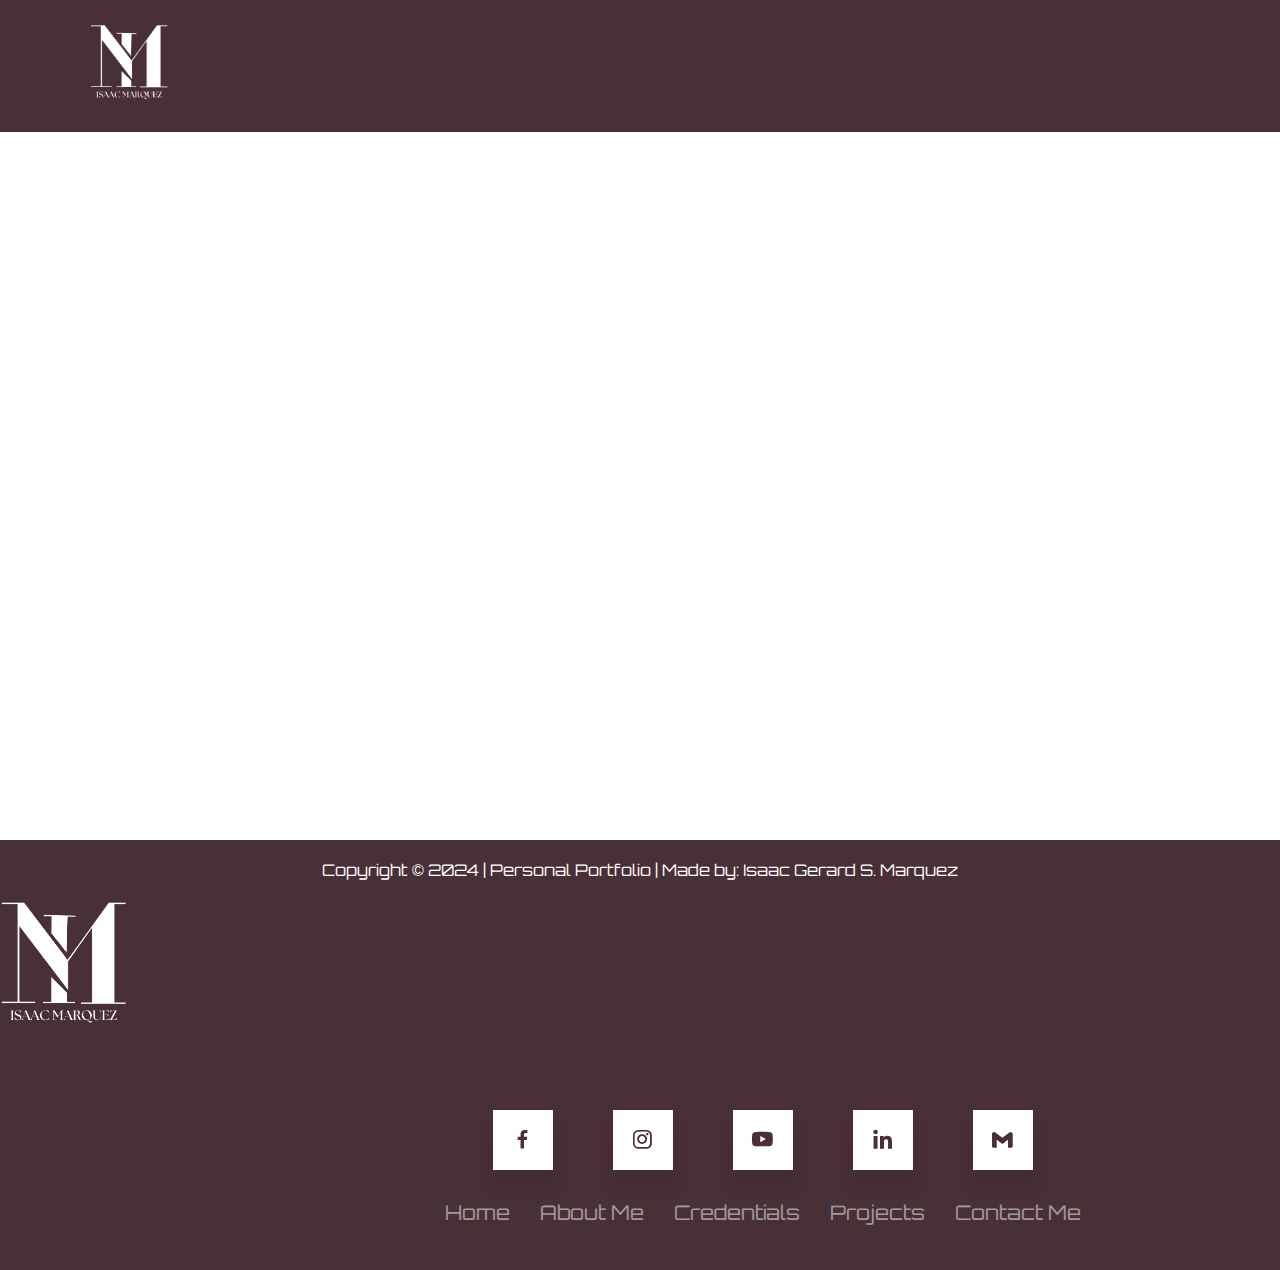
<file: Website-Pages/Web-Dev-Portfolio-HomePage.html>
<!DOCTYPE html>
<html lang="en">
<head>
    <meta charset="UTF-8">
    <meta name="viewport" content="width=device-width, initial-scale=1.0">

    <!-- CSS/Stylesheets -->
    <link rel="stylesheet" href="/CSS/Web-Dev-Portfolio-HomePage.css">
    <link rel="stylesheet" href="/CSS/PageTransition.css">

    <!-- Icons -->
    <link href='https://unpkg.com/boxicons@2.1.4/css/boxicons.min.css' rel='stylesheet'>

    <!-- Font -->
    <link rel="stylesheet" href="https://fonts.googleapis.com/css2?family=Orbitron&display=swap">
    <title>Isaac Marquez's Web Development Portfolio</title>
    
    <!-- Website Icon -->
    <link rel="icon" href="/Images/IsaacMarquezLogo.png">

</head>
<body class="Light-Mode-Colors">
<div class="PageTransition PageTransition-2 ActiveState"></div>

    <!-- Navigation Menu -->
    <header class="Web-Dev-Portfolio-Header">
        <a href="/index.html" class="Web-Dev-Portfolio-Logo"><img src="/Images/IsaacMarquezLogo-Transparent.png" alt="Isaac Marquez's Logo" width="80px"></a> <!-- Website Logo -->

        <nav class="Web-Dev-Portfolio-Navigation-Menu">
            <a href="/index.html" style="--i:10;" class="active">Home</a>
            <a href="/Website-Pages/Web-Dev-Portfolio-AboutMePage.html" style="--i:11;">About Me</a>
            <a href="/Website-Pages/Web-Dev-Portfolio-CredentialsPage.html" style="--i:12;">Credentials</a>
            <a href="/Website-Pages/Web-Dev-Portfolio-ProjectsPage.html" style="--i:13;">Projects</a>
            <a href="/Website-Pages/Web-Dev-Portfolio-ContactMePage.html" style="--i:14;">Contact</a>
        </nav>

        <!-- Light and Dark Mode Buttons -->
        <div class="Web-Dev-Portfolio-Dark-Mode-Button">
            <i class='bx bx-sun Dark-Mode-Button'></i>
        </div>
    </header>

    <!-- Home-page Section of the Website -->
    <section class="HomePage">
        <div class="HomePage-Contents">
            <h2>Hello, I am</h2>
            <h1>Isaac Marquez</h1>
            <p>Welcome to my Web Development Portfolio! On this website, I will mainly showcase my background, my credentials and certificates, and my accomplishments and recent projects.<br><br>I decided to create a portfolio to display and demonstrate the skills, knowledge, and experience I have with website development and different programming languages. And by having a portfolio that I can use in the future, I can show my future employers my progress and evolution as a Website developer, allowing them to see not only my current skills but also further potential for any future projects and opportunities that I may receive. This Web Development Portfolio will serve as a tool I can use to help me accomplish my goals and advance my future career in the ever-evolving world of web development.</p>
             
            <!-- Contact icons that can be clicked so that they can be redirected to contact me. -->
            <div class="Contacts-Icons">
                <a href="https://www.facebook.com/profile.php?id=100056264744414&mibextid=eQY6cl" style="--i:5;" target="_blank"><i class='bx bxl-facebook'></i></a>
                <a href="https://www.instagram.com/yzach.grd?igsh=bzIwYTdpeXJjbDdt&utm_source=qr" style="--i:6;" target="_blank"><i class='bx bxl-instagram' ></i></a>
                <a href="https://www.youtube.com/@IsaacMarquez_BathSpaRAK" style="--i:7;" target="_blank"><i class='bx bxl-youtube' ></i></a>
                <a href="https://www.linkedin.com/in/isaac-marquez-0139812a9" style="--i:8;" target="_blank"><i class='bx bxl-linkedin' ></i></a>
                <a href="mailto:isaacbathspa@gmail.com" style="--i:9;" target="_blank"><i class='bx bxl-gmail' ></i></a>
            </div>

            <!-- A button that, when clicked, would direct the user to the About Me section. -->
            <a href="/Website-Pages/Web-Dev-Portfolio-AboutMePage.html" class="About-Me-Button">About Me</a>
        </div>

        <!-- I created multiple divs for the rotating texts that would show some of my titles. -->
        <div class="Isaac-Titles-Container">
            <div class="Isaac-Titles-Box">
                <div class="Isaac-Titles" style="--i:1;">
                    <i class='bx bx-code-alt'></i>
                    <h1 class="Rotating-Isaac-Titles">Web Developer</h1>
                </div>
                <div class="Isaac-Titles" style="--i:2;">
                    <i class='bx bx-laptop'></i>
                    <h1 class="Rotating-Isaac-Titles">Web Designer</h1>
                </div>
                <div class="Isaac-Titles" style="--i:3;">
                    <i class='bx bxl-javascript'></i>
                    <h1 class="Rotating-Isaac-Titles">Creative Coder</h1>
                </div>
                <div class="Isaac-Titles" style="--i:4;">
                    <i class='bx bx-game'></i>
                    <h1 class="Rotating-Isaac-Titles">Game Developer</h1>
                </div>

                <div class="Isaac-Titles-Rotating-Circle"></div>
            </div>

            <div class="Isaac-Titles-Overlay"></div>
        </div>

        <!-- This is the image I used for the home-page. -->
        <div class="Home-Page-IMG">
            <img src="/Images/Isaac Marquez.png" alt="Isaac Marquez's Image">
        </div>
    </section>

        <!-- The following lines are for the footer at the bottom of the webpage.  -->
        <div class="FooterAtBottom">
            <div class="FooterAtBottom-Logo"><a href="index.html"><img src="/Images/IsaacMarquezLogo-Transparent.png" alt="Isaac Marquez's Logo" width="130px"></a></div>
            <div class="FooterAtBottom-Icon-Container">
                <!-- These are the icon buttons that, when hovered, will pop out the title of that contact logo or icon. -->
               <div class="ContactIcon Facebook">
                  <div class="ContactIconPop-Up">
                     Facebook
                  </div>
                  <span><a href="https://www.facebook.com/profile.php?id=100056264744414&mibextid=eQY6cl" target="_blank"><i class='bx bxl-facebook'></i></a></span>
               </div>
      
               <div class="ContactIcon Instagram">
                  <div class="ContactIconPop-Up">
                     Instagram
                  </div>
                  <span><a href="https://www.instagram.com/yzach.grd?igsh=bzIwYTdpeXJjbDdt&utm_source=qr" target="_blank"><i class='bx bxl-instagram' ></i></a></span>
               </div>
      
               <div class="ContactIcon YouTube">
                  <div class="ContactIconPop-Up">
                     YouTube
                  </div>
                  <span><a href="https://www.youtube.com/@IsaacMarquez_BathSpaRAK"  target="_blank"><i class='bx bxl-youtube' ></i></a></span>
               </div>
      
               <div class="ContactIcon LinkedIn">
                  <div class="ContactIconPop-Up">
                     LinkedIn
                  </div>
                  <span><a href="https://www.linkedin.com/in/isaac-marquez-0139812a9"  target="_blank"><i class='bx bxl-linkedin' ></i></a></span>
               </div>
      
               <div class="ContactIcon Gmail">
                  <div class="ContactIconPop-Up">
                     Gmail
                  </div>
                  <span><a href="mailto:isaacbathspa@gmail.com" target="_blank"><i class='bx bxl-gmail' ></a></i></span>
               </div>
            </div>

            <!-- These are the navigational links that will take the user to the selected page when they click them. -->
            <div class="FooterAtBottom-NavigationMenu">
               <ul><li><a href="/index.html">Home</a></li>
                   <li><a href="/Website-Pages/Web-Dev-Portfolio-AboutMePage.html">About Me</a></li>
                   <li><a href="/Website-Pages/Web-Dev-Portfolio-CredentialsPage.html">Credentials</a></li>
                   <li><a href="/Website-Pages/Web-Dev-Portfolio-ProjectsPage.html">Projects</a></li>
                   <li><a href="/Website-Pages/Web-Dev-Portfolio-ContactMePage.html">Contact Me</a></li>
               </ul>
           </div>
      
      </div>

    <!-- Footer -->
    <footer>Copyright &copy; 2024 | Personal Portfolio | Made by: Isaac Gerard S. Marquez</footer>

    <!-- JavaScript -->
    <script src="/JavaScript/Web-Development-Portfolio.js"></script>
    <script src="/JavaScript/PageTransition.js"></script>

</body>
</html>
</file>
<file: CSS/PageTransition.css>
/* This is the color that is used for the page transition effect. */
:root {
    --PageTransitionColor: #333;
}
  
/* This is the first page transition effect that has a full screen coverage and fade out effect. */
.PageTransition-1 {
    position: fixed;
    top: 0;
    bottom: 0;
    right: 0;
    left: 0;
    background-color: var(--PageTransitionColor);
    opacity: 0;
    pointer-events: none;
    transition: 0.7s ease-out;
    z-index: 200;
}
  
/* This is the active state for the first page transition effect that has a full screen coverage. */
.PageTransition-1.ActiveState {
    opacity: 1;
    pointer-events: all;
}
  
/* This is the second page transition effect that comes from the left side. */
.PageTransition-2 {
    position: fixed;
    top: 0;
    bottom: 0;
    left: -100%;
    width: 100%;
    background-color: var(--PageTransitionColor);
    transition: 0.7s ease-out;
    z-index: 200;
}
  
/* This is the active state of the second page transition effect that comes from the left side. */
.PageTransition-2.ActiveState {
    left: 0px;
}
  
/* This is the third page transition effect that comes from the top. */
.PageTransition-3 {
    position: fixed;
    top: 100%;
    left: 0;
    height: 100%;
    width: 100%;
    background-color: var(--PageTransitionColor);
    transition: 0.7s ease-out;
    z-index: 200;
}
  
/* This is the active state of the third page transition effect that comes from the top. */
.PageTransition-3.ActiveState {
    top: 0;
}
</file>
<file: CSS/Web-Dev-Portfolio-AboutMePage.css>
/* I reset the default styles. */
* {
    margin: 0;
    padding: 0;
    box-sizing: border-box;
    font-family: 'Orbitron', sans-serif;
}

/* Light Mode Colours*/
.Light-Mode-Colors {
    --Background-Color-Change: white;
    --Maroon-Color: rgba(73, 48, 54, 255);
    color: #333;
}

/* Dark Mode Colours*/
.Dark-Mode-Colors {
    --Background-Color-Change: #444444;
    --White-Text-Color: white;
    color: var(--White-Text-Color);
}

/* These are the stylings I used for the body element. */
body {
    background: var(--Background-Color-Change);
    overflow-x: hidden;
}

/* This section styles the header of my Web Development Personal Portfolio Website. */
.Web-Dev-Portfolio-Header {
    background: var(--Maroon-Color);
    display: flex;
    align-items: center;
    position: fixed;
    padding: 25px 7%;
    top: 0;
    left: 0;
    width: 100%;
    z-index: 100;
}

/* This styles the logo of my website. */
.Web-Dev-Portfolio-Logo {
    color: white;
    margin-right: auto;
    text-decoration: none;
    font-size: 25px;
    font-weight: 1000;
    cursor: pointer;
    animation: slideTransitionFromRight 1.8s ease forwards;
}

/* This styles the logo upon hover. */
.Web-Dev-Portfolio-Logo:hover {
    transform: scale(1.2);
    animation: none; /* To disable the animation on hover. */
}


/* Navigation Menu: */
/* This styles the navigation links in my Web Development Personal Portfolio Website. */
.Web-Dev-Portfolio-Navigation-Menu a {
    position: relative;
    display: inline-block;
    align-items: center;
    color: white;
    font-size: 19px;
    font-weight: 550;
    margin-right: 33px;
    text-decoration: none;
    opacity: 0;
    animation: slideTransitionFromRight 1s ease forwards;
    animation-delay: calc(.2s * var(--i));
}

/* This styles the line below the navigation links in my Web Development Personal Portfolio Website. */
.Web-Dev-Portfolio-Navigation-Menu a::before{
    content: '';
    position: absolute;
    top: 100%;
    left: 0;
    width: 0; /* I set the width to 0 for the invisible line. */
    height: 2px;
    background: white;
    transition: .3s;
}

/* This styles the line below the navigation links in my Web Development Personal Portfolio Website when hovered. */
.Web-Dev-Portfolio-Navigation-Menu a:hover::before {
    width: 100%; /* When the user hovers, the line below the text expands to its full width. */
}

/* Light and Dark Mode Buttons: */
/* This styles the dark mode button within my Web Development Personal Portfolio Website. */
.Web-Dev-Portfolio-Dark-Mode-Button {
    display: flex;
    margin-top: 1px;
    cursor: pointer;
    opacity: 0;
    animation: slideTransitionFromRight 1s ease forwards;
    animation-delay: 2.9s;
}
/* This styles the icon. */
.Web-Dev-Portfolio-Dark-Mode-Button .Dark-Mode-Button {
    color: white;
    font-size: 28px;
}

/* This styles the sun and moon icons when hovered in light mode. */
.Light-Mode-Colors .bx-moon:hover,
.Light-Mode-Colors .bx-sun:hover {
    color: rgb(255, 255, 0); /* The sun's color changes into yellow when hovered. */
    transform: scale(2.1); /* This enlarges the icon on hover for emphasis. */
    transition: color 0.3s ease, transform 0.3s cubic-bezier(0.68, -0.55, 0.265, 1.55); /* To make the transition for the color and size change smooth. */
}

/* This styles the sun and moon icons when hovered in dark mode. */
.Dark-Mode-Colors .bx-sun:hover,
.Dark-Mode-Colors .bx-moon:hover {
    color: rgb(204, 204, 204); /* The moon's color changes into gray when hovered. */
    transform: scale(2.1); /* This enlarges the icon on hover for emphasis. */
    transition: color 0.3s ease, transform 0.3s cubic-bezier(0.68, -0.55, 0.265, 1.55); /* To make the transition for the color and size change smooth. */
}


/* This styles the Web-Dev-Portfolio-AboutMe container. */
.Web-Dev-Portfolio-AboutMe {
    min-height: 100vh;
    width: 100%;
    padding: 90px;
}

/* This styles the image within the Web-Dev-Portfolio-AboutMe container. */
.Web-Dev-Portfolio-AboutMe img {
    height: auto;
    width: 50%;
    border: 2px solid var(--Maroon-Color);
    border-radius: 50px;
    box-shadow: 0 0 5px var(--Maroon-Color), 0 0 55px var(--Maroon-Color);
    margin-bottom: 50px;
    transition: 0.5s ease;
    opacity: 0;
    animation: slideTransitionFromLeft 1s ease forwards;
    animation-delay: .7s;
}

/* This styles the image within the Web-Dev-Portfolio-AboutMe container when hovered. */
.Web-Dev-Portfolio-AboutMe img:hover {
    box-shadow: 0 10px 15px rgba(0,0,0,.3);
    transition: 1.5s;
}

/* This styles the Web-Dev-Portfolio-AboutMe-Main-Content container. */
.Web-Dev-Portfolio-AboutMe-Main-Content {
    display: flex;
    align-items: center;
    justify-content: space-around;
    margin: 0 auto;
    width: 95%;
    max-width: 1200px;
    margin-top: 30px;
}

/* This styles the Web-Dev-Portfolio-AboutMe-Content container. */
.Web-Dev-Portfolio-AboutMe-Content {
    margin-bottom: 180px;
}

/* This styles the h1 elements within the Web-Dev-Portfolio-AboutMe-Content container. */
.Web-Dev-Portfolio-AboutMe-Content h1 {
    color: var(--White-Text-Color);
    font-size: 4rem;
    text-transform: capitalize;
    margin-top: -105px;
    margin-bottom: 5px;
    margin-left: 70px;
    opacity: 0;
    animation: slideTransitionFromRight 1s ease forwards;
    animation-delay: .7s;
}

/* This styles the h5 elements within the Web-Dev-Portfolio-AboutMe-Content container. */
.Web-Dev-Portfolio-AboutMe-Content h5 {
    color: var(--Maroon-Color);
    font-size: 1.75rem;
    text-transform: capitalize;
    margin-bottom: 10px;
    margin-left: 70px;
    opacity: 0;
    animation: slideTransitionFromRight 1s ease forwards;
    animation-delay: .9s;
}

/* This styles the p elements within the Web-Dev-Portfolio-AboutMe-Content container. */
.Web-Dev-Portfolio-AboutMe-Content p {
    color: var(--White-Text-Color);
    font-size: 18px;
    letter-spacing: 1px;
    line-height: 28px;
    margin-bottom: 25px;
    margin-left: 70px;
    opacity: 0;
    animation: slideTransitionFromRight 1s ease forwards;
    animation-delay: 1s;
}

/* This styles all the span elements. */
span {
    color: rgba(73,48,54,255);
}

/* This styles the container for the clickable texts that opens a tab to show different categories of trivia information about me. */
.Web-Dev-Portfolio-AboutMe-Trivias {
    display: flex;
    margin: 5px 0 -25px;
}

/* This styles the each clickable tabs within the container. */
.Web-Dev-Portfolio-AboutMe-Trivias-AboutIsaac {
    font-size: 18px;
    font-weight: 500;
    margin-right: 50px;
    cursor: pointer;
    position: relative;
}

/* This styles the underline indicator for the active tab. */
.Web-Dev-Portfolio-AboutMe-Trivias-AboutIsaac::after {
    content: '';
    width: 0;
    height: 3px;
    background: var(--Maroon-Color);
    position: absolute;
    left: 0;
    bottom: -8px;
    transition: 0.8s;
}

/* This styles the underline indicator for the active tab as well by expanding the line (to 70%) when it is active. */
.Web-Dev-Portfolio-AboutMe-Trivias-AboutIsaac.active-link::after {
    width: 70%;
}

/* This styles the unordered list within the Web-Dev-Portfolio-AboutMe-Trivias-Infos container. */
.Web-Dev-Portfolio-AboutMe-Trivias-Infos ul {
    list-style: none;
    padding: 0;
}

/* This styles the list items within the Web-Dev-Portfolio-AboutMe-Trivias-Infos container. */
.Web-Dev-Portfolio-AboutMe-Trivias-Infos ul li {
    display: inline-block;
    margin-top: 5px;
    margin-right: 80px;
    margin-bottom: 5px;
    line-height: 1.5;
}

/* This styles the spans that is within the list items found in the Web-Dev-Portfolio-AboutMe-Trivias-Infos container. */
.Web-Dev-Portfolio-AboutMe-Trivias-Infos ul li span {
    color: var(--Maroon-Color);
    font-size: 18px;
    font-weight: bold;
    margin-top: 10px;
    margin-bottom: 10px;
    line-height: 2.5;
}

/* This styles the Web-Dev-Portfolio-AboutMe-Trivias-Infos container. */
.Web-Dev-Portfolio-AboutMe-Trivias-Infos {
    display: none;
    position: absolute;
    background-color: white;
    margin-top: 25px;
    left: 54%;
    width: 90%;
    max-width: 650px;
    padding: 20px;
    border: solid 2px var(--Maroon-Color);
    border-radius: 10px;
    box-shadow: 0 0 5px var(--Maroon-Color), 0 0 35px var(--Maroon-Color);
    z-index: 1;
    animation: slideTransitionFromRight 1s ease forwards;
}

/* This styles the Web-Dev-Portfolio-AboutMe-Trivias-Infos container when hovered. */
.Web-Dev-Portfolio-AboutMe-Trivias-Infos:hover {
    transform: translate(-50%, -50%) scale(1.05);
    box-shadow: 0 0 30px rgba(0, 0, 0, 0.2);
    transition: 1.5s;
    z-index: 2;
}

/* This styles the Web-Dev-Portfolio-AboutMe-Trivias-Infos container when active or showing. */
.Web-Dev-Portfolio-AboutMe-Trivias-Infos.active-tab {
    display: block;
}


/* The styling to be used when in dark mode. */
.Dark-Mode-Colors .Web-Dev-Portfolio-AboutMe-Trivias-Infos {
    background-color: #333;
    color: white;
}

/* The styling to be used when in light mode. */
.Light-Mode-Colors .Web-Dev-Portfolio-AboutMe-Trivias-Infos {
    background-color: white;
    color: #333;
}


/* This styles the AboutMeDescription container, which introduces me in the About Me Section. */
.AboutMeDescription {
    margin: 30px 120px 140px 120px;
    text-align: left;
    font-size: 25px;
}

/* This styles the span elements in the AboutMeDescription container. */
.AboutMeDescription span {
    color: rgba(73,48,54,255);
    font-size: 44px;
}

/* This styles the graph that shows my current skills. */
/* This styles the Isaac-Current-Skils container. */
.Isaac-Current-Skils {
    position: relative;
    max-width: 1000px;
    width: 100%;
    background: white;
    margin: 0 auto;
    margin-bottom: 150px;
    padding: 30px;
    display: flex;
    flex-direction: column;
    align-items: center;
}

/* This styles the h1 element within the Isaac-Current-Skils container. */
.Isaac-Current-Skils h1{
    color: var(--Maroon-Color);
    font-size: 60px;
    font-weight: 1000;
    margin-right: 240px;
    margin-bottom: 20px;
}

/* This styles the Isaac-Current-Skils-Progress-Bar container. */
.Isaac-Current-Skils .Isaac-Current-Skils-Progress-Bar {
    width: 100%;
    margin: 25px 0;
}

/* This styles the Isaac-Current-Skils-Language container. */
.Isaac-Current-Skils-Progress-Bar .Isaac-Current-Skils-Language {
    display: block;
    font-size: 21px;
    font-weight: 800;
    color: var(--Maroon-Color);
}

/* This styles the Isaac-Current-Skils-Progress-Bar-Graph container. */
.Isaac-Current-Skils-Progress-Bar .Isaac-Current-Skils-Progress-Bar-Graph {
    height: 10px;
    width: 100%;
    border-radius: 10px;
    margin-top: 5px;
    background: rgba(0, 0, 0, 0.1);
}

/* This styles the progress bar. */
.Isaac-Current-Skils-Progress-Bar-Graph .Isaac-Current-Skils-Progress-Bar {
    position: relative;
    display: block;
    height: 100%;
    width: 90%;
    border-radius: 15px;
    background: var(--Maroon-Color);
    animation: movementOfProgressBar 5.2s ease-in-out forwards;
    opacity: 0;
}

/* The following lines are the styling used for the progress bar for each programming language. */
/* Python */
.Isaac-Current-Skils-Progress-Bar.Python {
    width: 70%;
    animation-delay: 0.4s;
}

/* HTML */
.Isaac-Current-Skils-Progress-Bar.HTML {
    width: 90%;
    animation-delay: 0.4s;
}

/* CSS */
.Isaac-Current-Skils-Progress-Bar.CSS {
    width: 80%;
    animation-delay: 0.4s;
}

/* JavaScript */
.Isaac-Current-Skils-Progress-Bar.JavaScript {
    width: 40%;
    animation-delay: 0.6s;
}

/* This styles the percentage for each skill. */
.Isaac-Current-Skils-Progress-Bar .Skills-Percentage {
    position: absolute;
    right: -14px;
    top: -28px;
    font-size: 14px;
    font-weight: 400;
    color: #fff;
    padding: 4px 3px;
    border-radius: 3px;
    background: var(--Maroon-Color);
    z-index: 1;
}

/* The following lines are for styling the footer at the bottom of the webpage. */
/* This styles the FooterAtBottom container. */
.FooterAtBottom {
    height: 370px;
    width: 1525px;
    background-color: var(--Maroon-Color);
    padding-top:2px;
}

/* This styles the logo in the footer. */
.FooterAtBottom-Logo {
    text-align: center;
    margin-top: 25px;
    animation: slideTransitionFromRight 1s ease forwards;
}

.FooterAtBottom-Logo a{
    font-size: 40px;
    font-weight: 900;
    color: white;
    text-decoration: none;
    cursor: pointer;
}

/* This styles the logo in the footer when hovered. */
.FooterAtBottom-Logo:hover {
    transform: scale(1.2);
    animation: none;
}

/* This styles the FooterAtBottom-Icon-Container container. */
.FooterAtBottom-Icon-Container{
    display: flex;
    justify-content: center;
    align-items: center; 
    flex-wrap: wrap;
    margin-top: 80px;
}

/* The following lines styles each contact icon in the footer. */
.FooterAtBottom-Icon-Container .ContactIcon{
    display: flex;
    align-items: center;
    justify-content: center;
    flex-direction: column;
    position: relative;
    text-align: center;
    margin: 0 30px;
    cursor: pointer;
    z-index: 1;
}

/* This styles the contact icon container. */
.FooterAtBottom-Icon-Container .ContactIcon span{
    height: 60px;
    width: 60px;
    color: var(--Maroon-Color);
    background: white;
    box-shadow: 0px 15px 15px rgba(0,1,0.4,0.1);
    z-index: 1;
}

/* This styles all of the anchor tags within the contact icon. */
.FooterAtBottom-Icon-Container .ContactIcon span a {
    text-decoration: none;
    color: inherit;
}

/* This styles all of the icon within the contact icon. */
.FooterAtBottom-Icon-Container .ContactIcon span i{
    font-size: 25px;
    line-height: 60px;
    text-decoration: none;
}

/* The following lines styles the pop-up box when hovering over the contact icons. */
.FooterAtBottom-Icon-Container .ContactIcon .ContactIconPop-Up{
    position: absolute;
    top: 0;
    opacity: 0;
    font-size: 20px;
    font-weight: 900;
    color: white;
    background: white;
    box-shadow: 0px 15px 15px rgba(0,1,0.4,0.1);
    padding: 10px 19px;
    pointer-events: none;
    transition: 0.4s cubic-bezier(0.65, -0.58, 0.254, 1.58);
    z-index: 1;
}

.FooterAtBottom-Icon-Container .ContactIcon:hover .ContactIconPop-Up{
    top: -60px;
    opacity: 1;
    pointer-events: auto;
}

/* This styles the arrow of the pop-up box. */
.ContactIcon .ContactIconPop-Up:before{
    position: absolute;
    content: "";
    height: 17px;
    width: 17px;
    background: white;
    left: 50%;
    bottom: -9px;
    transform: translateX(-50%) rotate(45deg);
    transition: 0.4s cubic-bezier(0.65, -0.58, 0.254, 1.58);
}

/* This styles the color of the icon when hovering over the contact icon. */
.FooterAtBottom-Icon-Container .ContactIcon:hover span{
    color: white;
}

/* This adds a text shadow effect when hovered. */
.FooterAtBottom-Icon-Container .ContactIcon:hover span,
.FooterAtBottom-Icon-Container .ContactIcon:hover .ContactIconPop-Up{
    text-shadow: 0px -1px 0px rgba(0,0,0,0.4);
}

/* This styles the background of the Facebook contact icon when hovered. */
.FooterAtBottom-Icon-Container .Facebook:hover span,
.FooterAtBottom-Icon-Container .Facebook:hover .ContactIconPop-Up,
.FooterAtBottom-Icon-Container .Facebook:hover .ContactIconPop-Up:before{
    background: #1877F2;
}

/* This styles the background of the Instagram contact icon when hovered. */
.FooterAtBottom-Icon-Container .Instagram:hover span,
.FooterAtBottom-Icon-Container .Instagram:hover .ContactIconPop-Up,
.FooterAtBottom-Icon-Container .Instagram:hover .ContactIconPop-Up:before{
    background: #C13584;
}

/* This styles the background of the YouTube contact icon when hovered. */
.FooterAtBottom-Icon-Container .YouTube:hover span,
.FooterAtBottom-Icon-Container .YouTube:hover .ContactIconPop-Up,
.FooterAtBottom-Icon-Container .YouTube:hover .ContactIconPop-Up:before{
    background: #FF0000;
}

/* This styles the background of the LinkedIn contact icon when hovered. */
.FooterAtBottom-Icon-Container .LinkedIn:hover span,
.FooterAtBottom-Icon-Container .LinkedIn:hover .ContactIconPop-Up,
.FooterAtBottom-Icon-Container .LinkedIn:hover .ContactIconPop-Up:before{
  background: #0077B5;
}

/* This styles the background of the Gmail contact icon when hovered. */
.FooterAtBottom-Icon-Container .Gmail:hover span,
.FooterAtBottom-Icon-Container .Gmail:hover .ContactIconPop-Up,
.FooterAtBottom-Icon-Container .Gmail:hover .ContactIconPop-Up:before{
    background: 	#B23121;
}

/* The following lines styles the navigation menu in the footer. */
.FooterAtBottom-NavigationMenu{
    margin: 30px;
}

/* This styles the unorder list for the navigation menu list in the footer. */
.FooterAtBottom-NavigationMenu ul{
    display: flex;
    justify-content: center;
    list-style-type: none;
}

/* This styles each of the navigational menu item link in the footer. */
.FooterAtBottom-NavigationMenu ul li a{
    font-size: 20px;
    color:white;
    margin: 15px;
    text-decoration: none;
    opacity: 0.5;
    transition: 0.9s;
}

/* This styles the navigation menu when hovered. */
.FooterAtBottom-NavigationMenu ul li a:hover{
    opacity: 1000;
}


/* Footer */
footer {
    position: fixed;
    bottom: 0; 
    left: 0;
    width: 100%;
    text-align: center;
    background-color: var(--Maroon-Color);
    padding: 20px;
    color: white;
    z-index: 3;
}


/* The following lines are the Keyframe animations: */
/* Keyframe animation for sliding in from the left. */
@keyframes slideTransitionFromLeft {
    0% {
        opacity: 0; /* It has an opacity of 0 at the start. */
        transform: translateX(-100px); /* It moves it 100px to the left. */
    }
    100% {
        opacity: 1; /* It has an opacity of 1 at the end. */
        transform: translateX(0); /* It moves back to its original position. */
    }
}

/* Keyframe animation for sliding in from the right. */
@keyframes slideTransitionFromRight {
    0% {
        opacity: 0; /* It has an opacity of 0 at the start. */
        transform: translateX(100px); /* It moves it 100px to the right. */
    }
    100% {
        opacity: 1; /* It has an opacity of 1 at the end. */
        transform: translateX(0); /* It moves back to its original position. */
    }
}

/* Keyframe animation for the movement of the progress bar. */
@keyframes movementOfProgressBar {
    0% {
        width: 0;
        opacity: 1;
    }

    100% {
        opacity: 1;
    }
}
</file>
<file: CSS/Web-Dev-Portfolio-ContactMePage.css>
/* I reset the default styles. */
* {
    margin: 0;
    padding: 0;
    box-sizing: border-box;
    font-family: 'Orbitron', sans-serif;
}


/* Light Mode Colours*/
.Light-Mode-Colors {
    --Background-Color-Change: white;
    --Maroon-Color: rgba(73, 48, 54, 255);
    color: #333;
}

/* Dark Mode Colours*/
.Dark-Mode-Colors {
    --Background-Color-Change: #444444;
    --White-Text-Color: white;
    color: var(--White-Text-Color);
}

body {
    background: var(--Background-Color-Change);
    overflow-x: hidden;
}

/* This section styles the header of my Web Development Personal Portfolio Website. */
.Web-Dev-Portfolio-Header {
    background: var(--Maroon-Color);
    display: flex;
    align-items: center;
    position: fixed;
    padding: 25px 7%;
    top: 0;
    left: 0;
    width: 100%;
    z-index: 100;
}

/* This styles the logo of my website. */
.Web-Dev-Portfolio-Logo {
    color: white;
    margin-right: auto;
    text-decoration: none;
    font-size: 25px;
    font-weight: 1000;
    cursor: pointer;
    animation: slideTransitionFromRight 1.8s ease forwards;
}

/* This styles the logo upon hover. */
.Web-Dev-Portfolio-Logo:hover {
    transform: scale(1.2);
    animation: none; /* To disable the animation on hover. */
}


/* Navigation Menu: */
/* This styles the navigation links in my Web Development Personal Portfolio Website. */
.Web-Dev-Portfolio-Navigation-Menu a {
    position: relative;
    display: inline-block;
    align-items: center;
    color: white;
    font-size: 19px;
    font-weight: 550;
    margin-right: 33px;
    text-decoration: none;
    opacity: 0;
    animation: slideTransitionFromRight 1s ease forwards;
    animation-delay: calc(.2s * var(--i));
}

/* This styles the line below the navigation links in my Web Development Personal Portfolio Website. */
.Web-Dev-Portfolio-Navigation-Menu a::before{
    content: '';
    position: absolute;
    top: 100%;
    left: 0;
    width: 0; /* I set the width to 0 for the invisible line. */
    height: 2px;
    background: white;
    transition: .3s;
}

/* This styles the line below the navigation links in my Web Development Personal Portfolio Website when hovered. */
.Web-Dev-Portfolio-Navigation-Menu a:hover::before {
    width: 100%; /* When the user hovers, the line below the text expands to its full width. */
}

/* Light and Dark Mode Buttons: */
/* This styles the dark mode button within my Web Development Personal Portfolio Website. */
.Web-Dev-Portfolio-Dark-Mode-Button {
    display: flex;
    margin-top: 1px;
    cursor: pointer;
    opacity: 0;
    animation: slideTransitionFromRight 1s ease forwards;
    animation-delay: 2.9s;
}
/* This styles the icon. */
.Web-Dev-Portfolio-Dark-Mode-Button .Dark-Mode-Button {
    color: white;
    font-size: 28px;
}

/* This styles the sun and moon icons when hovered in light mode. */
.Light-Mode-Colors .bx-moon:hover,
.Light-Mode-Colors .bx-sun:hover {
    color: rgb(255, 255, 0); /* The sun's color changes into yellow when hovered. */
    transform: scale(2.1); /* This enlarges the icon on hover for emphasis. */
    transition: color 0.3s ease, transform 0.3s cubic-bezier(0.68, -0.55, 0.265, 1.55); /* To make the transition for the color and size change smooth. */
}

/* This styles the sun and moon icons when hovered in dark mode. */
.Dark-Mode-Colors .bx-sun:hover,
.Dark-Mode-Colors .bx-moon:hover {
    color: rgb(204, 204, 204); /* The moon's color changes into gray when hovered. */
    transform: scale(2.1); /* This enlarges the icon on hover for emphasis. */
    transition: color 0.3s ease, transform 0.3s cubic-bezier(0.68, -0.55, 0.265, 1.55); /* To make the transition for the color and size change smooth. */
}


/* Styling for the contents of the Contact Me Page: */
/* This styles the entire container of the Contact Page Section of my Website. */
.Web-Dev-Portfolio-ContactPage {
    display: flex;
    min-height: 100vh;
}

/* This styles the Web-Dev-Portfolio-ContactPage-Container. */
.Web-Dev-Portfolio-ContactPage-Container {
    display: flex;
    justify-content: center;
    align-items: center;
    margin: auto;
}

/* This styles the box that contains my contact information. */
.Web-Dev-Portfolio-ContactPage-Box {
    position: relative;
    height: 700px;
    width: 1300px;
    background: rgba(31,31,31,255);
    opacity: 0;
    animation: slideTransitionFromRight 1s ease forwards;
    animation-delay: .2s;
}
  
/* This styles the header design for the box that contains my contact information. */
.Web-Dev-Portfolio-ContactPage-Box-HeaderDesign {
    display: flex;
    align-items: center;
    background: rgba(24,24,24,255);
    padding: 15px 60px;
}
  
/* This styles the buttons inside the header design for the box that contains my contact information. */
.Web-Dev-Portfolio-ContactPage-Box-HeaderDesign-Button {
    display: inline-block;
    height: 13px;
    width: 13px;
    border-radius: 100%;
    margin-right: 5px;
}
  
/* The close button design for the header. */
.Web-Dev-Portfolio-ContactPage-Box-HeaderDesign-Button.Close {
    background: rgba(255,95,88,255);
}
  
/* The maximize button design for the header. */
.Web-Dev-Portfolio-ContactPage-Box-HeaderDesign-Button.Maximize {
    background: rgba(255,189,46,255);
}
  
/* The minimize button design for the header. */
.Web-Dev-Portfolio-ContactPage-Box-HeaderDesign-Button.Minimize {
    background: rgba(40,202,66,255);
}
  
  
/* This styles the moving box that is within the main box that contains my contact information. */
.Web-Dev-Portfolio-ContactPage-MovingBox {
    display: flex;
}
  
/* This styles the moving box that is within the main box that contains my contact information when hovered. */
.Web-Dev-Portfolio-ContactPage-MovingBox-Hover {
    flex: 1;
    padding: 50px;
}
  
/* This moves the box to the left. */
.Web-Dev-Portfolio-ContactPage-MovingBox-Hover.Left {
    display: flex;
    flex-direction: column;
}

/* This styles the main contact box. */
.ContactMEBox {
    display: flex;
    position: relative;
    align-items: center;
    justify-content: center;
    height: 550px;
    width: 500px;
    background-color: rgb(255, 255, 255);
    cursor: pointer;
    opacity: 0;
    animation: slideTransitionFromRight 1s ease forwards;
    animation-delay: .4s;
}
  
/* This styles all the content inside the main contact box. */
.ContactMEBox-Contents {
    display: flex;
    flex-direction: column;
    align-items: center;
    justify-content: center;
    color: white;
    background-color: var(--Maroon-Color);
    height: 100%;
    width: 100%;
    z-index: 2;
    transition: 1s ease;
}
  
/* This styles the h1 element inside the ContactMEBox-Contents container. */
.ContactMEBox-Contents h1{
    font-size: 50px;
    font-weight: 700;
}

/* This styles the span element inside the ContactMEBox-Contents container. */
.ContactMEBox-Contents span{
    font-size: 20px;
    font-weight: 200;
}

/* This styles the contact box when hovered. */
.ContactMEBox:hover .ContactMEBox-Contents {
    transform: translateX(-21%) translateY(-15.2%);
    transition-duration: 1s;
}
  
/* This styles the Information container. */
.Information {
    position: absolute;
    display: flex;
    align-items: center;
    justify-content: center;
    height: 100%;
    width: 100%;
    z-index: 1;
}
  
/* This styles the Isaac-NameandTitle container, which has my name and title. */
.Isaac-NameandTitle {
    display: flex;
    flex-direction: column;
    align-items: center;
    justify-content: flex-end;
    width: 79%;
    height: 100%;
}
  
/* This styles my name. */
#Name {
    font-size: 38px;
    font-weight: 900;
    color: var(--Maroon-Color);
}

/* This styles my title. */
#Title {
    font-size: 24px;
    font-weight: 400;
    color: #333;
    margin-bottom: 3px;
}
  
/* This styles all the contents within the Contacts-Icons-Vertical container. */
.Contacts-Icons-Vertical a {
    display: flex;
    flex-direction: column;
    align-items: center;
    font-size: 25px;
    color: var(--Maroon-Color);
    background-color: var(--White-Text-Color);
    height: 50px;
    width: 50px;
    padding: 20px;
    margin-top: 15px;
    border: 2px solid var(--Maroon-Color);
    box-shadow: 0 2px 5px rgba(0, 0, 0, .2);
    text-decoration: none;
    transition: .5s ease;

}
  
/* This styles all the contents within the Contacts-Icons-Vertical container when hovered. */
.Contacts-Icons-Vertical a:hover {
    color: white;
    background: var(--Maroon-Color);
}
  
/* This adds a bottom margin to each user-input form. */
.User-Input-Form {
    margin-bottom: 35px;
}
  
/* This adds a top margin to the text "Message" in the user-input form. */
.User-Input-Form.MessageText {
    margin-top: 160px;
}

/* This is the overall styling used for the User-Input-Form. */
.User-Input {
    font-size: 14px;
    color: white;
    font-weight: 900;
    width: 100%;
    padding: 10px 0;
    background: none;
    border: none;
    border-bottom: 1px solid #333;
    outline: none;
    transition: border-color 1.4s;
}

/* This colors the inputted value of the user to a grayish color that has the hex color value #888888. */
.User-Input::placeholder {
    color: #888888;
}
  
/* This colors the bottom border or line to white when focused or selected. */
.User-Input:focus {
    border-bottom-color: white;
}
  
/* This styles the Send Message Button. */
.Send-Message-Button {
    color: white;
    background: var(--Maroon-Color);
    font-size: 20px;
    font-weight: 400;
    box-shadow: 0 2px 5px rgba(0, 0, 0, .2);
    border: 2px solid var(--Maroon-Color);
    padding: 12px 28px;
    transition: .5s ease;
    cursor: pointer;
    opacity: 0;
    animation: slideTransitionFromTop 1s ease forwards;
    animation-delay: .6s;
}

/* This styles the Send Message Button when hovered. */
.Send-Message-Button:hover {
    color: var(--Maroon-Color);
    background-color: var(--White-Text-Color);
    border-color: var(--Maroon-Color);
    letter-spacing: 2px;
    font-weight: bold;
}
  
/* The following lines are styling used for the Services Section within the Contage Page. */
/* This styles the entire "Contact-Page-ServicesSection" container that is responsible for the entire Services section. */
.Contact-Page-ServicesSection {
    display: flex;
    flex-direction: column;
    justify-content: space-evenly;
    align-items: center;
    width: 100%;
}

/* This styles the header for the Services Section. */
.Contact-Page-ServicesSection-Header {
    text-align: center;
}

/* This styles the h1 elements within the "Contact-Page-ServicesSection-Header" container. */
.Contact-Page-ServicesSection-Header h1 {
    color:var(--Maroon-Color);
    font-size: 60px;
    font-weight: 900;
}

/* This styles the p elements within the "Contact-Page-ServicesSection-Header" container. */
.Contact-Page-ServicesSection-Header p {
    color: var(--White-Text-Color);
    font-size: 18px;
    text-align: center;
    text-transform: uppercase;
    margin-top: 10px;
}

/* This styles the container that will store the Service boxes. */
.Contact-Page-ServicesSection-Content-Container {
    display: flex;
    flex-wrap: wrap;
    justify-content: center;
    width: 100%;
}

/* This styles the Service boxes. */
.Contact-Page-ServicesSection-BOX {
    display: flex;
    flex-direction: column;
    justify-content: center;
    align-items: center;
    box-sizing: border-box;
    height: 500px;
    width: calc(33.333% - 60px);
    margin: 50px;
    padding: 30px 20px;
    border-radius: 10px;
    border: solid 2px white;
    position: relative;
}

/* This styles the h5 elements within the "Contact-Page-ServicesSection-BOX" container. */
.Contact-Page-ServicesSection-BOX h5 {
    font-size: 105px;
    font-weight: 900;
}

/* This styles the h1 elements within the "Contact-Page-ServicesSection-BOX" container. */
.Contact-Page-ServicesSection-BOX h1 {
    color: var(--Maroon-Color);
    font-size: 35px;
    font-weight: 1000;
    text-align: center;
}

/* This styles the p elements within the "Contact-Page-ServicesSection-BOX" container. */
.Contact-Page-ServicesSection-BOX p {
    color: var(--White-Text-Color);
    text-align: center;
    margin-top: 10px;
}

/* This would style the hover indicator on each of the Service box. */
.Contact-Page-ServicesSection-BOX-HoverIndicator {
    position: absolute;
    background-color: var(--Maroon-Color);
    height: 10px;
    width: 200px;
    top: 0%;
    left: 50%;
    transform: translateX(-50%);
    border-radius: 0 0 5px 5px;
    display: none;
    animation: Contact-Page-ServicesSection-BOX-HoverIndicator .9s;
}

/* This would style the "on hover effect" of the hover indicator on each of the Service box. */
.Contact-Page-ServicesSection-BOX:hover {
    box-shadow: 50px 50px 30px rgba(0, 0, 0, 0.08);
    transition: all ease 0.5s;
}

/* This would display the hover indicator when the user hovers over the box. */
.Contact-Page-ServicesSection-BOX:hover .Contact-Page-ServicesSection-BOX-HoverIndicator {
    display: block;
}

/* The following lines are for styling the footer at the bottom of the webpage. */
/* This styles the FooterAtBottom container. */
.FooterAtBottom {
    height: 370px;
    width: 1525px;
    background-color: var(--Maroon-Color);
    padding-top:2px;
}

/* This styles the logo in the footer. */
.FooterAtBottom-Logo {
    text-align: center;
    margin-top: 25px;
    animation: slideTransitionFromRight 1s ease forwards;
}

.FooterAtBottom-Logo a{
    font-size: 40px;
    font-weight: 900;
    color: white;
    text-decoration: none;
    cursor: pointer;
}

/* This styles the logo in the footer when hovered. */
.FooterAtBottom-Logo:hover {
    transform: scale(1.2);
    animation: none;
}

/* This styles the FooterAtBottom-Icon-Container container. */
.FooterAtBottom-Icon-Container{
  display: flex;
  justify-content: center;
  align-items: center; 
  flex-wrap: wrap;
  margin-top: 80px;
}

/* The following lines styles each contact icon in the footer. */
.FooterAtBottom-Icon-Container .ContactIcon{
  display: flex;
  align-items: center;
  justify-content: center;
  flex-direction: column;
  position: relative;
  text-align: center;
  margin: 0 30px;
  cursor: pointer;
  z-index: 2;
}

/* This styles the contact icon container. */
.FooterAtBottom-Icon-Container .ContactIcon span{
  height: 60px;
  width: 60px;
  color: var(--Maroon-Color);
  background: white;
  box-shadow: 0px 15px 15px rgba(0,1,0.4,0.1);
  z-index: 2;
}

/* This styles all of the anchor tags within the contact icon. */
.FooterAtBottom-Icon-Container .ContactIcon span a {
  text-decoration: none;
  color: inherit;
}

/* This styles all of the icon within the contact icon. */
.FooterAtBottom-Icon-Container .ContactIcon span i{
  font-size: 25px;
  line-height: 60px;
  text-decoration: none;
}

/* The following lines styles the pop-up box when hovering over the contact icons. */
.FooterAtBottom-Icon-Container .ContactIcon .ContactIconPop-Up{
  position: absolute;
  top: 0;
  opacity: 0;
  font-size: 20px;
  font-weight: 900;
  color: white;
  background: white;
  box-shadow: 0px 15px 15px rgba(0,1,0.4,0.1);
  padding: 10px 19px;
  pointer-events: none;
  transition: 0.4s cubic-bezier(0.65, -0.58, 0.254, 1.58);
  z-index: 1;
}

.FooterAtBottom-Icon-Container .ContactIcon:hover .ContactIconPop-Up{
  top: -60px;
  opacity: 1;
  pointer-events: auto;
}

/* This styles the arrow of the pop-up box. */
.ContactIcon .ContactIconPop-Up:before{
  position: absolute;
  content: "";
  height: 17px;
  width: 17px;
  background: white;
  left: 50%;
  bottom: -9px;
  transform: translateX(-50%) rotate(45deg);
  transition: 0.4s cubic-bezier(0.65, -0.58, 0.254, 1.58);
}

/* This styles the color of the icon when hovering over the contact icon. */
.FooterAtBottom-Icon-Container .ContactIcon:hover span{
  color: white;
}

/* This adds a text shadow effect when hovered. */
.FooterAtBottom-Icon-Container .ContactIcon:hover span,
.FooterAtBottom-Icon-Container .ContactIcon:hover .ContactIconPop-Up{
  text-shadow: 0px -1px 0px rgba(0,0,0,0.4);
}

/* This styles the background of the Facebook contact icon when hovered. */
.FooterAtBottom-Icon-Container .Facebook:hover span,
.FooterAtBottom-Icon-Container .Facebook:hover .ContactIconPop-Up,
.FooterAtBottom-Icon-Container .Facebook:hover .ContactIconPop-Up:before{
  background: #1877F2;
}

/* This styles the background of the Instagram contact icon when hovered. */
.FooterAtBottom-Icon-Container .Instagram:hover span,
.FooterAtBottom-Icon-Container .Instagram:hover .ContactIconPop-Up,
.FooterAtBottom-Icon-Container .Instagram:hover .ContactIconPop-Up:before{
  background: #C13584;
}

/* This styles the background of the YouTube contact icon when hovered. */
.FooterAtBottom-Icon-Container .YouTube:hover span,
.FooterAtBottom-Icon-Container .YouTube:hover .ContactIconPop-Up,
.FooterAtBottom-Icon-Container .YouTube:hover .ContactIconPop-Up:before{
  background: #FF0000;
}

/* This styles the background of the LinkedIn contact icon when hovered. */
.FooterAtBottom-Icon-Container .LinkedIn:hover span,
.FooterAtBottom-Icon-Container .LinkedIn:hover .ContactIconPop-Up,
.FooterAtBottom-Icon-Container .LinkedIn:hover .ContactIconPop-Up:before{
  background: #0077B5;
}

/* This styles the background of the Gmail contact icon when hovered. */
.FooterAtBottom-Icon-Container .Gmail:hover span,
.FooterAtBottom-Icon-Container .Gmail:hover .ContactIconPop-Up,
.FooterAtBottom-Icon-Container .Gmail:hover .ContactIconPop-Up:before{
  background: 	#B23121;
}

/* The following lines styles the navigation menu in the footer. */
.FooterAtBottom-NavigationMenu{
  margin: 30px;
}

/* This styles the unorder list for the navigation menu list in the footer. */
.FooterAtBottom-NavigationMenu ul{
  display: flex;
  justify-content: center;
  list-style-type: none;
}

/* This styles each of the navigational menu item link in the footer. */
.FooterAtBottom-NavigationMenu ul li a{
  font-size: 20px;
  color:white;
  margin: 15px;
  text-decoration: none;
  opacity: 0.5;
  transition: 0.9s;
}

/* This styles the navigation menu when hovered. */
.FooterAtBottom-NavigationMenu ul li a:hover{
  opacity: 1000;
}
  
/* Footer */
footer {
    position: fixed;
    left: 0;
    bottom: 0;
    width: 100%;
    text-align: center;
    color: white;
    background-color: var(--Maroon-Color);
    padding: 20px;
    z-index: 100;
}

/* The following lines are the Keyframe animations: */
/* Keyframe animation for sliding in from the right. */
@keyframes slideTransitionFromRight {
    0% {
        opacity: 0; /* It has an opacity of 0 at the start. */
        transform: translateX(100px); /* It moves it 100px to the right. */
    }
    100% {
        opacity: 1; /* It has an opacity of 1 at the end. */
        transform: translateX(0); /* It moves back to its original position. */
    }
}

/* Keyframe animation for sliding in from the top. */
@keyframes slideTransitionFromTop {
    0% {
        opacity: 0; /* It has an opacity of 0 at the start. */
        transform: translateY(100px); /* It moves it down by 100px. */
    }
    100% {
        opacity: 1; /* It has an opacity of 1 at the end. */
        transform: translateY(0); /* It moves back to its original position. */
    }
}

/* This is the animation keyframe for the hover indicator. */
@keyframes Contact-Page-ServicesSection-BOX-HoverIndicator {
    0% {
        width: 0;
    }
    100% {
        width: 200px;
    }
}

/* Media queries for Responsiveness */
@media (max-width: 1050px) {
    .Contact-Page-ServicesSection-Content-Container {
        flex-wrap: wrap;
    }
    .Contact-Page-ServicesSection {
        width: 1500px;
        height: auto;
    }
    .Contact-Page-ServicesSection-Header {
        margin: 15px;
    }
    .Contact-Page-ServicesSection-BOX {
        flex-grow: 1;
        width: calc(50% - 60px);
    }
}
@media (max-width: 700px) {
    .Contact-Page-ServicesSection-BOX {
        width: calc(100% - 60px);
    }
}
</file>
<file: CSS/Web-Dev-Portfolio-CredentialsPage.css>
/* I reset the default styles. */
* {
    margin: 0;
    padding: 0;
    box-sizing: border-box;
    font-family: 'Orbitron', sans-serif;
}

/* Light Mode Colours*/
.Light-Mode-Colors {
    --Background-Color-Change: white;
    --Maroon-Color: rgba(73, 48, 54, 255);
    color: #333;
}

/* Dark Mode Colours*/
.Dark-Mode-Colors {
    --Background-Color-Change: #444444;
    --White-Text-Color: white;
    color: var(--White-Text-Color);
}

/* These are the stylings I used for the body element. */
body {
    background: var(--Background-Color-Change);
    overflow-x: hidden;
}

/* This section styles the header of my Web Development Personal Portfolio Website. */
.Web-Dev-Portfolio-Header {
    background: var(--Maroon-Color);
    display: flex;
    align-items: center;
    position: fixed;
    padding: 25px 7%;
    top: 0;
    left: 0;
    width: 100%;
    z-index: 100;
}

/* This styles the logo of my website. */
.Web-Dev-Portfolio-Logo {
    color: white;
    margin-right: auto;
    text-decoration: none;
    font-size: 25px;
    font-weight: 1000;
    cursor: pointer;
    animation: slideTransitionFromRight 1.8s ease forwards;
}

/* This styles the logo upon hover. */
.Web-Dev-Portfolio-Logo:hover {
    transform: scale(1.2);
    animation: none; /* To disable the animation on hover. */
}


/* Navigation Menu: */
/* This styles the navigation links in my Web Development Personal Portfolio Website. */
.Web-Dev-Portfolio-Navigation-Menu a {
    position: relative;
    display: inline-block;
    align-items: center;
    color: white;
    font-size: 19px;
    font-weight: 550;
    margin-right: 33px;
    text-decoration: none;
    opacity: 0;
    animation: slideTransitionFromRight 1s ease forwards;
    animation-delay: calc(.2s * var(--i));
}

/* This styles the line below the navigation links in my Web Development Personal Portfolio Website. */
.Web-Dev-Portfolio-Navigation-Menu a::before{
    content: '';
    position: absolute;
    top: 100%;
    left: 0;
    width: 0; /* I set the width to 0 for the invisible line. */
    height: 2px;
    background: white;
    transition: .3s;
}

/* This styles the line below the navigation links in my Web Development Personal Portfolio Website when hovered. */
.Web-Dev-Portfolio-Navigation-Menu a:hover::before {
    width: 100%; /* When the user hovers, the line below the text expands to its full width. */
}

/* Light and Dark Mode Buttons: */
/* This styles the dark mode button within my Web Development Personal Portfolio Website. */
.Web-Dev-Portfolio-Dark-Mode-Button {
    display: flex;
    margin-top: 1px;
    cursor: pointer;
    opacity: 0;
    animation: slideTransitionFromRight 1s ease forwards;
    animation-delay: 2.9s;
}
/* This styles the icon. */
.Web-Dev-Portfolio-Dark-Mode-Button .Dark-Mode-Button {
    color: white;
    font-size: 28px;
}

/* This styles the sun and moon icons when hovered in light mode. */
.Light-Mode-Colors .bx-moon:hover,
.Light-Mode-Colors .bx-sun:hover {
    color: rgb(255, 255, 0); /* The sun's color changes into yellow when hovered. */
    transform: scale(2.1); /* This enlarges the icon on hover for emphasis. */
    transition: color 0.3s ease, transform 0.3s cubic-bezier(0.68, -0.55, 0.265, 1.55); /* To make the transition for the color and size change smooth. */
}

/* This styles the sun and moon icons when hovered in dark mode. */
.Dark-Mode-Colors .bx-sun:hover,
.Dark-Mode-Colors .bx-moon:hover {
    color: rgb(204, 204, 204); /* The moon's color changes into gray when hovered. */
    transform: scale(2.1); /* This enlarges the icon on hover for emphasis. */
    transition: color 0.3s ease, transform 0.3s cubic-bezier(0.68, -0.55, 0.265, 1.55); /* To make the transition for the color and size change smooth. */
}


/* This styles the h1 elements in the My-Credentials-Text container. */
.My-Credentials-Text h1 {
    text-align: center;
    font-size: 65px;
    margin-top: 100px;
    margin-bottom: 20px;
    opacity: 0;
    animation: slideTransitionFromRight 1s ease forwards;
    animation-delay: .7s;
}

/* This styles the Web-Dev-Portfolio-CredentialsPage-Container container */
.Web-Dev-Portfolio-CredentialsPage-Container {
    position: relative;
    height: 700px;
    max-width: 990px;
    margin: auto;
}


/* This styles the images of my certificates within the sliding image container. */
.Web-Dev-Portfolio-CredentialsPage-Container .Web-Dev-Portfolio-CredentialsPage-SlidingImage .Web-Dev-Portfolio-CredentialsPage-Images {
    position: absolute;
    background-size: contain;
    display: inline-block;
    height: 100px;
    width: 100px;
    top: 50%;
    border-radius: 15px;
    transform: translate(150px, -290px);
    background-position: 50% 50%;
    box-shadow: 0 30px 50px #505050;
    transition: 0.8s;
}

/* This styles specific images within sliding image container. */
.Web-Dev-Portfolio-CredentialsPage-SlidingImage .Web-Dev-Portfolio-CredentialsPage-Images:nth-child(1),
.Web-Dev-Portfolio-CredentialsPage-SlidingImage .Web-Dev-Portfolio-CredentialsPage-Images:nth-child(2){
    height: 100%;
    width: 100%;
    top: 0;
    left: 0;
    transform: translate(0, 0);
    border-radius: 0;
}

/* This also styles the rest of the images individually within the sliding image container. */
.Web-Dev-Portfolio-CredentialsPage-SlidingImage .Web-Dev-Portfolio-CredentialsPage-Images:nth-child(3){
    left: 80%;
}
.Web-Dev-Portfolio-CredentialsPage-SlidingImage .Web-Dev-Portfolio-CredentialsPage-Images:nth-child(4){
    left: calc(70% + 220px);
}
.Web-Dev-Portfolio-CredentialsPage-SlidingImage .Web-Dev-Portfolio-CredentialsPage-Images:nth-child(5){
    left: calc(23% + 440px);
}

.Web-Dev-Portfolio-CredentialsPage-SlidingImage .Web-Dev-Portfolio-CredentialsPage-Images:nth-child(n + 6){
    left: calc(70% + 220px);
    opacity: 0;
}

.Web-Dev-Portfolio-CredentialsPage-SlidingImage .Web-Dev-Portfolio-CredentialsPage-Images:nth-child(2) {
    display: block;
}


/* Styling for the Back and Next Buttons: */
.backAndnextButton{
    position: absolute;
    text-align: center;
    width: 100%;
}

/* This styles the buttons that is within the backAndnextButton container. */
.backAndnextButton button{
    height: 35px;
    width: 40px;
    margin-top: 720px;
    margin-bottom: 120px;
    border-radius: 8px;
    cursor: pointer;
    color: white;
    background: var(--Maroon-Color);
    border: 2px solid var(--Maroon-Color);
    transition: 0.3s;
}

/* This adds hover effects to the buttons that is within the backAndnextButton container. */
.backAndnextButton button:hover{
    color: var(--Maroon-Color);
    background-color: white;
    border-color: var(--Maroon-Color);
    font-weight: bold;
    transform: scale(1.2);
    animation: none; /* Disable the animation on hover */
}


/* The following lines below styles the other slider that would show the image of the certificate, a short descriptipn of its course, and a button that will redirect the user to the link of the certificate. */
/* This styles the entire container of the slider. */
.Certificate-Slider-Description {
  display: flex;
  justify-content: center;
  align-items: center;
  min-height: 100vh;
  margin-top: 60px;
}
          
/* This styling displays the carousel and navigation as block elements. */
#Certificate-Slider-Description-Carousel, #Certificate-Slider-Description-Carousel-Navigation {
  flex: initial;
  display: block;
}

/* This styles the certificate carousel. */
#Certificate-Slider-Description-Carousel {
  height: 700px;
  width: 1200px;
  text-align: center;
  overflow: hidden;
}
          
/* This styles the wrapper for the content inside the carousel that handles the sliding effect. */
.Certificate-Slider-Description-Wrapper {
  position: relative;
  height: 100%;
  width: 100%;
  transition: transform 0.5s ease-in-out;
}

/* This styles the h1 elements inside the "Certificate-Slider-Description-Wrapper" container. */
.Certificate-Slider-Description-Wrapper h1 {
  font-size: 50px;
}

/* This styles the p elements inside the "Certificate-Slider-Description-Wrapper" container. */
.Certificate-Slider-Description-Wrapper p {
  font-size: 20px;
}

/* This styles the button that redirects the user to the link of the certificate. */
.Link-Certificate-Button {
  display: inline-block;
  font-size: 20px;
  font-weight: 400;
  color: white;
  background: var(--Maroon-Color);
  box-shadow: 0 2px 5px rgba(0, 0, 0, .2);
  border: 2px solid var(--Maroon-Color);
  padding: 12px 28px;
  text-decoration: none;
  transition: .5s ease;
}

/* This styles the on hover effect of button that redirects the user to the link of the certificate. */
.Link-Certificate-Button:hover {
  color: var(--Maroon-Color);
  background-color: var(--White-Text-Color);
  border-color: var(--Maroon-Color);
  letter-spacing: 2px;
  font-weight: bold;
}
          
/* This styles the effect for the transition of the different slides in the carousel. */
#Introduction-Python:checked ~ #Certificate-Slider-Description-Carousel .Certificate-Slider-Description-Wrapper {
  -webkit-transform: translateY(0);
  transform: translateY(0); 
}
          
#Python-Intermediate:checked ~ #Certificate-Slider-Description-Carousel .Certificate-Slider-Description-Wrapper {
  -webkit-transform: translateY(-100%);
  transform: translateY(-100%); 
}

#Python-Developer:checked ~ #Certificate-Slider-Description-Carousel .Certificate-Slider-Description-Wrapper {
  -webkit-transform: translateY(-200%);
  transform: translateY(-200%); 
}

#Introduction-HTML:checked ~ #Certificate-Slider-Description-Carousel .Certificate-Slider-Description-Wrapper {
  -webkit-transform: translateY(-300%);
  transform: translateY(-300%); 
}

#Introduction-CSS:checked ~ #Certificate-Slider-Description-Carousel .Certificate-Slider-Description-Wrapper {
  -webkit-transform: translateY(-400%);
  transform: translateY(-400%); 
}

#Introduction-JavaScript:checked ~ #Certificate-Slider-Description-Carousel .Certificate-Slider-Description-Wrapper {
  -webkit-transform: translateY(-500%);
  transform: translateY(-500%); 
}

#Web-Development:checked ~ #Certificate-Slider-Description-Carousel .Certificate-Slider-Description-Wrapper {
  -webkit-transform: translateY(-600%);
  transform: translateY(-600%); 
}
       
/* This styles the "CertificateCarouselContent_" container. */
[class^="CertificateCarouselContent_"] {
  padding: 60px;
  position: relative;
  height: inherit;
  width: inherit;
  overflow: auto;
}
          
/* This styles the navigation of the carousel. */
#Certificate-Slider-Description-Carousel-Navigation {
  margin-left: 15px;
}

/* This styles each of the navigation "Label". */
[class^="Label"] {
  display: block;
  text-align: center;
  font-size: 30px;
  color: #999;
  background-color: var(--Maroon-Color);
  height: 40px;
  width: 40px;
  margin: 10px 0;
  line-height: 39px;
  border-radius: 5px;
  transition: all 0.3s ease;
  cursor: pointer;
}
          
/* This styles the on hover effect for the navigation "Labels". */
[class^="Label_"]:hover {
  color: var(--Maroon-Color);
  background-color: var(--White-Text-Color);
  scale: 1.3;
  border: 2px solid var(--Maroon-Color);
}
          
/* This styles the active or current selected navigation label. */
#Introduction-Python:checked ~ #Certificate-Slider-Description-Carousel-Navigation .Label_Introduction-Python,
#Python-Intermediate:checked ~ #Certificate-Slider-Description-Carousel-Navigation .Label_Python-Intermediate,
#Python-Developer:checked ~ #Certificate-Slider-Description-Carousel-Navigation .Label_Python-Developer,
#Introduction-HTML:checked ~ #Certificate-Slider-Description-Carousel-Navigation .Label_Introduction-HTML,
#Introduction-CSS:checked ~ #Certificate-Slider-Description-Carousel-Navigation .Label_Introduction-CSS,
#Introduction-JavaScript:checked ~ #Certificate-Slider-Description-Carousel-Navigation .Label_Introduction-JavaScript,
#Web-Development:checked ~ #Certificate-Slider-Description-Carousel-Navigation .Label_Web-Development {
  color: white;
  background-color: black;
}

/* This styles the image inside the carousel and ensures that it maintains 100% of its aspect ratio. */
.CertificateCarouselContent_Introduction-Python img,
.CertificateCarouselContent_Python-Intermediate img,
.CertificateCarouselContent_Python-Developer img,
.CertificateCarouselContent_Introduction-HTML img,
.CertificateCarouselContent_Introduction-CSS img,
.CertificateCarouselContent_Introduction-JavaScript img,
.CertificateCarouselContent_Web-Development img {
  max-height: 100%;
  max-width: 100%;
  object-fit: contain;
  display: block;
  margin: 0 auto; 
}


/* The following lines are for styling the footer at the bottom of the webpage. */
/* This styles the FooterAtBottom container. */
.FooterAtBottom {
    height: 370px;
    width: 1525px;
    background-color: var(--Maroon-Color);
    padding-top:2px;
    margin-top: 110px;
}

/* This styles the logo in the footer. */
.FooterAtBottom-Logo {
  text-align: center;
  margin-top: 25px;
  animation: slideTransitionFromRight 1s ease forwards;
}

.FooterAtBottom-Logo a{
  font-size: 40px;
  font-weight: 900;
  color: white;
  text-decoration: none;
  cursor: pointer;
}

/* This styles the logo in the footer when hovered. */
.FooterAtBottom-Logo:hover {
  transform: scale(1.2);
  animation: none;
}

/* This styles the FooterAtBottom-Icon-Container container. */
.FooterAtBottom-Icon-Container{
  display: flex;
  justify-content: center;
  align-items: center; 
  flex-wrap: wrap;
  margin-top: 80px;
}

/* The following lines styles each contact icon in the footer. */
.FooterAtBottom-Icon-Container .ContactIcon{
  display: flex;
  align-items: center;
  justify-content: center;
  flex-direction: column;
  position: relative;
  text-align: center;
  margin: 0 30px;
  cursor: pointer;
  z-index: 1;
}

/* This styles the contact icon container. */
.FooterAtBottom-Icon-Container .ContactIcon span{
  height: 60px;
  width: 60px;
  color: var(--Maroon-Color);
  background: white;
  box-shadow: 0px 15px 15px rgba(0,1,0.4,0.1);
  z-index: 1;
}

/* This styles all of the anchor tags within the contact icon. */
.FooterAtBottom-Icon-Container .ContactIcon span a {
  text-decoration: none;
  color: inherit;
}

/* This styles all of the icon within the contact icon. */
.FooterAtBottom-Icon-Container .ContactIcon span i{
  font-size: 25px;
  line-height: 60px;
  text-decoration: none;
}

/* The following lines styles the pop-up box when hovering over the contact icons. */
.FooterAtBottom-Icon-Container .ContactIcon .ContactIconPop-Up{
  position: absolute;
  top: 0;
  opacity: 0;
  font-size: 20px;
  font-weight: 900;
  color: white;
  background: white;
  box-shadow: 0px 15px 15px rgba(0,1,0.4,0.1);
  padding: 10px 19px;
  pointer-events: none;
  transition: 0.4s cubic-bezier(0.65, -0.58, 0.254, 1.58);
  z-index: 1;
}

.FooterAtBottom-Icon-Container .ContactIcon:hover .ContactIconPop-Up{
  top: -60px;
  opacity: 1;
  pointer-events: auto;
}

/* This styles the arrow of the pop-up box. */
.ContactIcon .ContactIconPop-Up:before{
  position: absolute;
  content: "";
  height: 17px;
  width: 17px;
  background: white;
  left: 50%;
  bottom: -9px;
  transform: translateX(-50%) rotate(45deg);
  transition: 0.4s cubic-bezier(0.65, -0.58, 0.254, 1.58);
}

/* This styles the color of the icon when hovering over the contact icon. */
.FooterAtBottom-Icon-Container .ContactIcon:hover span{
  color: white;
}

/* This adds a text shadow effect when hovered. */
.FooterAtBottom-Icon-Container .ContactIcon:hover span,
.FooterAtBottom-Icon-Container .ContactIcon:hover .ContactIconPop-Up{
  text-shadow: 0px -1px 0px rgba(0,0,0,0.4);
}

/* This styles the background of the Facebook contact icon when hovered. */
.FooterAtBottom-Icon-Container .Facebook:hover span,
.FooterAtBottom-Icon-Container .Facebook:hover .ContactIconPop-Up,
.FooterAtBottom-Icon-Container .Facebook:hover .ContactIconPop-Up:before{
  background: #1877F2;
}

/* This styles the background of the Instagram contact icon when hovered. */
.FooterAtBottom-Icon-Container .Instagram:hover span,
.FooterAtBottom-Icon-Container .Instagram:hover .ContactIconPop-Up,
.FooterAtBottom-Icon-Container .Instagram:hover .ContactIconPop-Up:before{
  background: #C13584;
}

/* This styles the background of the YouTube contact icon when hovered. */
.FooterAtBottom-Icon-Container .YouTube:hover span,
.FooterAtBottom-Icon-Container .YouTube:hover .ContactIconPop-Up,
.FooterAtBottom-Icon-Container .YouTube:hover .ContactIconPop-Up:before{
  background: #FF0000;
}

/* This styles the background of the LinkedIn contact icon when hovered. */
.FooterAtBottom-Icon-Container .LinkedIn:hover span,
.FooterAtBottom-Icon-Container .LinkedIn:hover .ContactIconPop-Up,
.FooterAtBottom-Icon-Container .LinkedIn:hover .ContactIconPop-Up:before{
  background: #0077B5;
}

/* This styles the background of the Gmail contact icon when hovered. */
.FooterAtBottom-Icon-Container .Gmail:hover span,
.FooterAtBottom-Icon-Container .Gmail:hover .ContactIconPop-Up,
.FooterAtBottom-Icon-Container .Gmail:hover .ContactIconPop-Up:before{
  background: 	#B23121;
}

/* The following lines styles the navigation menu in the footer. */
.FooterAtBottom-NavigationMenu{
  margin: 30px;
}

/* This styles the unorder list for the navigation menu list in the footer. */
.FooterAtBottom-NavigationMenu ul{
  display: flex;
  justify-content: center;
  list-style-type: none;
}

/* This styles each of the navigational menu item link in the footer. */
.FooterAtBottom-NavigationMenu ul li a{
  font-size: 20px;
  color:white;
  margin: 15px;
  text-decoration: none;
  opacity: 0.5;
  transition: 0.9s;
}

/* This styles the navigation menu when hovered. */
.FooterAtBottom-NavigationMenu ul li a:hover{
  opacity: 1000;
}

/* Footer */
footer {
    position: fixed;
    left: 0;
    bottom: 0;
    width: 100%;
    text-align: center;
    color: white;
    background-color: var(--Maroon-Color);
    padding: 20px;
    z-index: 3;
}

/* The following lines are the Keyframe animations: */
@keyframes imageSlider {
    from{
        opacity: 0; /* It has an opacity of 0 at the start. */
        transform: translate(0, 100px);
    }

    to{
        opacity: 1; /* It has an opacity of 1 at the end. */
        transform: translate(0);
    }
}

/* Keyframe animation for sliding in from the right. */
@keyframes slideTransitionFromRight {
    0% {
        opacity: 0; /* It has an opacity of 0 at the start. */
        transform: translateX(100px); /* It moves it 100px to the right. */
    }
    100% {
        opacity: 1; /* It has an opacity of 1 at the end. */
        transform: translateX(0); /* It moves back to its original position. */
    }
}
</file>
<file: CSS/Web-Dev-Portfolio-HomePage.css>
/* I reset the default styles. */
* {
    margin: 0;
    padding: 0;
    box-sizing: border-box;
    font-family: 'Orbitron', sans-serif;
}

/* Light Mode Colours*/
.Light-Mode-Colors {
    --Background-Color-Change: white;
    --Maroon-Color: rgba(73, 48, 54, 255);
    color: #333;
}

/* Dark Mode Colours*/
.Dark-Mode-Colors {
    --Background-Color-Change: #444444;
    --White-Text-Color: white;
    color: var(--White-Text-Color);
}

/* These are the stylings I used for the body element. */
body {
    background: var(--Background-Color-Change);
    overflow-x: hidden;
}

/* This section styles the header of my Web Development Personal Portfolio Website. */
.Web-Dev-Portfolio-Header {
    background: var(--Maroon-Color);
    display: flex;
    align-items: center;
    position: fixed;
    padding: 25px 7%;
    top: 0;
    left: 0;
    width: 100%;
    z-index: 100;
}

/* This styles the logo of my website. */
.Web-Dev-Portfolio-Logo {
    color: white;
    margin-right: auto;
    text-decoration: none;
    font-size: 25px;
    font-weight: 1000;
    cursor: pointer;
    animation: slideTransitionFromRight 1.8s ease forwards;
}

/* This styles the logo upon hover. */
.Web-Dev-Portfolio-Logo:hover {
    transform: scale(1.2);
    animation: none; /* To disable the animation on hover. */
}


/* Navigation Menu: */
/* This styles the navigation links in my Web Development Personal Portfolio Website. */
.Web-Dev-Portfolio-Navigation-Menu a {
    position: relative;
    display: inline-block;
    align-items: center;
    color: white;
    font-size: 19px;
    font-weight: 550;
    margin-right: 33px;
    text-decoration: none;
    opacity: 0;
    animation: slideTransitionFromRight 1s ease forwards;
    animation-delay: calc(.2s * var(--i));
}

/* This styles the line below the navigation links in my Web Development Personal Portfolio Website. */
.Web-Dev-Portfolio-Navigation-Menu a::before{
    content: '';
    position: absolute;
    top: 100%;
    left: 0;
    width: 0; /* I set the width to 0 for the invisible line. */
    height: 2px;
    background: white;
    transition: .3s;
}

/* This styles the line below the navigation links in my Web Development Personal Portfolio Website when hovered. */
.Web-Dev-Portfolio-Navigation-Menu a:hover::before {
    width: 100%; /* When the user hovers, the line below the text expands to its full width. */
}

/* Light and Dark Mode Buttons: */
/* This styles the dark mode button within my Web Development Personal Portfolio Website. */
.Web-Dev-Portfolio-Dark-Mode-Button {
    display: flex;
    margin-top: 1px;
    cursor: pointer;
    opacity: 0;
    animation: slideTransitionFromRight 1s ease forwards;
    animation-delay: 2.9s;
}
/* This styles the icon. */
.Web-Dev-Portfolio-Dark-Mode-Button .Dark-Mode-Button {
    color: white;
    font-size: 28px;
}

/* This styles the sun and moon icons when hovered in light mode. */
.Light-Mode-Colors .bx-moon:hover,
.Light-Mode-Colors .bx-sun:hover {
    color: rgb(255, 255, 0); /* The sun's color changes into yellow when hovered. */
    transform: scale(2.1); /* This enlarges the icon on hover for emphasis. */
    transition: color 0.3s ease, transform 0.3s cubic-bezier(0.68, -0.55, 0.265, 1.55); /* To make the transition for the color and size change smooth. */
}

/* This styles the sun and moon icons when hovered in dark mode. */
.Dark-Mode-Colors .bx-sun:hover,
.Dark-Mode-Colors .bx-moon:hover {
    color: rgb(204, 204, 204); /* The moon's color changes into gray when hovered. */
    transform: scale(2.1); /* This enlarges the icon on hover for emphasis. */
    transition: color 0.3s ease, transform 0.3s cubic-bezier(0.68, -0.55, 0.265, 1.55); /* To make the transition for the color and size change smooth. */
}

/* Styling for the contents of the Home Page: */
/* This styles the entire HomePage container. */
.HomePage {
    display: flex;
    width: 100%;
    height: 100vh;
    align-items: center;
    padding: 60px 7% 0;
}

/* This styles the contents within the HomePage container. */
.HomePage .HomePage-Contents {
    max-width: 550px;
}

/* This styles the h2 elements within the HomePage-Contents container. */
.HomePage-Contents h2 {
    font-size: 34px;
    opacity: 0;
    animation: slideTransitionFromLeft 1s ease forwards;
    animation-delay: .7s;
}

/* This styles the h1 elements within the HomePage-Contents container. */
.HomePage-Contents h1 {
    font-size: 60px;
    font-weight: 900;
    margin-bottom: 15px;
    opacity: 0;
    animation: slideTransitionFromRight 1s ease forwards;
    animation-delay: 1s;
}

/* This styles the p elements within the HomePage-Contents container. */
.HomePage-Contents p {
    font-size: 18px;
    opacity: 0;
    animation: slideTransitionFromLeft 1s ease forwards;
    animation-delay: 1.2s;
}

/* Styling for the Contact Icons: */
/* This styles all the contents within the Contacts-Icons container. */
.Contacts-Icons a {
    display: inline-flex;
    align-items: center;
    justify-content: center;
    font-size: 25px;
    color: var(--Maroon-Color);
    background-color: var(--White-Text-Color);
    height: 50px;
    width: 50px;
    border: 2px solid var(--Maroon-Color);
    box-shadow: 0 2px 5px rgba(0, 0, 0, .2);
    text-decoration: none;
    margin: 30px 15px 40px 0;
    opacity: 0;
    transition: .5s ease;
    animation: slideTransitionFromTop 1s ease forwards;
    animation-delay: calc(.2s * var(--i));
}

/* This styles all the contents within the Contacts-Icons container when hovered. */
.Contacts-Icons a:hover {
    color: white;
    background: var(--Maroon-Color);
}

/* This styles the About-Me-Button. */
.About-Me-Button {
    display: inline-block;
    color: white;
    background: var(--Maroon-Color);
    font-size: 20px;
    font-weight: 400;
    box-shadow: 0 2px 5px rgba(0, 0, 0, .2);
    border: 2px solid var(--Maroon-Color);
    padding: 12px 28px;
    text-decoration: none;
    transition: .5s ease;
    opacity: 0;
    animation: slideTransitionFromTop 1s ease forwards;
    animation-delay: 1.8s;
}

/* This styles the About-Me-Button when hovered. */
.About-Me-Button:hover {
    color: var(--Maroon-Color);
    background-color: var(--White-Text-Color);
    border-color: var(--Maroon-Color);
    letter-spacing: 2px;
    font-weight: bold;
}

/* Styling for the rotating titles. */
/* This styles the container of rotating titles. */
.HomePage .Isaac-Titles-Container {
    position: absolute;
    top: 50%;
    right: 0;
    transform: translateY(-50%);
    width: 769px;
    height: 769px;
    overflow: hidden;
}

/* This styles the box containing the rotating titles. */
.Isaac-Titles-Container .Isaac-Titles-Box {
    position: absolute;
    display: flex;
    align-items: center;
    justify-content: center;
    top: 0;
    right: 0;
    height: 100%;
    width: 100%;
    border-radius: 50%;
    opacity: 0;
    animation: slideTransitionFromRight 1s ease forwards, RotatingEffectForIsaacTitles 15s ease-out infinite;
    animation-delay: 2.3s, 3.2s;
}

/* This styles the individual rotating title. */
.Isaac-Titles-Box .Isaac-Titles {
    position: absolute;
    display: flex;
    flex-direction: column;
    align-items: center;
    left: 0;
    color: var(--Maroon-Color);
    background: var(--Background-Color-Change);
    transform-origin: 350px;
    transform: rotate(calc(360deg / 4 * var(--i)));
    padding: 10px 0;
}

/* Styles used for specific elements within the rotating title. */
.Isaac-Titles-Box .Isaac-Titles:nth-child(1) i {
    margin-right: 25px;
}

.Isaac-Titles-Box .Isaac-Titles:nth-child(2) {
    padding-bottom: 15px;
}

.Isaac-Titles-Box .Isaac-Titles:nth-child(4) {
    padding-bottom: 5px;
}

/* This is the style used for the icons within the rotating title. */
.Isaac-Titles i {
    font-size: 45px;
}

/* This is the style used for the h1 elements within the rotating title. */
.Isaac-Titles h1 {
    font-size: 30px;
    font-weight: 900;
}

/* This styles the rotating circle that is within the rotating title. */
.Isaac-Titles-Box .Isaac-Titles-Rotating-Circle {
    height: 68%;
    width: 68%;
    border-radius: 25%;
    border: 7px solid var(--Maroon-Color);
}

/* These are the styles used for the icons and rotating titles when in  dark mode. */
.Dark-Mode-Colors .bx-code-alt,
.Dark-Mode-Colors .bx-laptop,
.Dark-Mode-Colors .bxl-javascript,
.Dark-Mode-Colors .bx-game,
.Dark-Mode-Colors .Rotating-Isaac-Titles {
    color: white;
}

/* This is a stle used for the border color of the rotating circle when in dark mode. */
.Dark-Mode-Colors .Isaac-Titles-Box .Isaac-Titles-Rotating-Circle {
    border-color: white;
}

/* This styles the overlay used in the rotating titles container. */
.Isaac-Titles-Container .Isaac-Titles-Overlay {
    position: absolute;
    top: 0;
    right: 0;
    height: 0;
    width: 0;
    border-top: 380px solid var(--Maroon-Color);
    border-right: 334px solid var(--Maroon-Color);
    border-bottom: 420px solid var(--Maroon-Color);
    border-left: 484px solid transparent;
    opacity: 0;
    animation: slideTransitionFromRight 1s ease forwards;
    animation-delay: 1.2s;
}

/* This styles the image container on the home page section of my Web Development Personal Portfolio Website. */
.Home-Page-IMG {
    position: absolute;
    top: 0;
    right: 0;
    width: 35%;
    height: auto;
    padding-top: 245px;
    z-index: 1; /* To make sure that the image is in the front.  */
}

/* This styles the image that is within the image container. */
.Home-Page-IMG img {
    width: 100%;
    height: auto;
    opacity: 0;
    animation: slideTransitionFromRight 1s ease forwards;
    animation-delay: 1.5s;
}

/* The following lines are for styling the footer at the bottom of the webpage. */
/* This styles the FooterAtBottom container. */
.FooterAtBottom {
    height: 370px;
    width: 1525px;
    background-color: var(--Maroon-Color);
    padding-top:2px;
}

/* This styles the logo in the footer. */
.FooterAtBottom-Logo a {
  text-decoration: none;
}

.FooterAtBottom-Logo h1{
  color: white;
  text-align: center;
  margin-top: 30px;
  cursor: pointer;
  animation: slideTransitionFromRight 1s ease forwards;
}

/* This styles the logo in the footer when hovered. */
.FooterAtBottom-Logo h1:hover {
  transform: scale(1.2);
  animation: none; /* To disable the animation on hover. */
}

/* This styles the FooterAtBottom-Icon-Container container. */
.FooterAtBottom-Icon-Container{
  display: flex;
  justify-content: center;
  align-items: center; 
  flex-wrap: wrap;
  margin-top: 80px;
}

/* The following lines styles each contact icon in the footer. */
.FooterAtBottom-Icon-Container .ContactIcon{
  display: flex;
  align-items: center;
  justify-content: center;
  flex-direction: column;
  position: relative;
  text-align: center;
  margin: 0 30px;
  cursor: pointer;
  z-index: 1;
}

/* This styles the contact icon container. */
.FooterAtBottom-Icon-Container .ContactIcon span{
  height: 60px;
  width: 60px;
  color: var(--Maroon-Color);
  background: white;
  box-shadow: 0px 15px 15px rgba(0,1,0.4,0.1);
  z-index: 1;
}

/* This styles all of the anchor tags within the contact icon. */
.FooterAtBottom-Icon-Container .ContactIcon span a {
  text-decoration: none;
  color: inherit;
}

/* This styles all of the icon within the contact icon. */
.FooterAtBottom-Icon-Container .ContactIcon span i{
  font-size: 25px;
  line-height: 60px;
  text-decoration: none;
}

/* The following lines styles the pop-up box when hovering over the contact icons. */
.FooterAtBottom-Icon-Container .ContactIcon .ContactIconPop-Up{
  position: absolute;
  top: 0;
  opacity: 0;
  font-size: 20px;
  font-weight: 900;
  color: white;
  background: white;
  box-shadow: 0px 15px 15px rgba(0,1,0.4,0.1);
  padding: 10px 19px;
  pointer-events: none;
  transition: 0.4s cubic-bezier(0.65, -0.58, 0.254, 1.58);
  z-index: 1;
}

.FooterAtBottom-Icon-Container .ContactIcon:hover .ContactIconPop-Up{
  top: -60px;
  opacity: 1;
  pointer-events: auto;
}

/* This styles the arrow of the pop-up box. */
.ContactIcon .ContactIconPop-Up:before{
  position: absolute;
  content: "";
  height: 17px;
  width: 17px;
  background: white;
  left: 50%;
  bottom: -9px;
  transform: translateX(-50%) rotate(45deg);
  transition: 0.4s cubic-bezier(0.65, -0.58, 0.254, 1.58);
}

/* This styles the color of the icon when hovering over the contact icon. */
.FooterAtBottom-Icon-Container .ContactIcon:hover span{
  color: white;
}

/* This adds a text shadow effect when hovered. */
.FooterAtBottom-Icon-Container .ContactIcon:hover span,
.FooterAtBottom-Icon-Container .ContactIcon:hover .ContactIconPop-Up{
  text-shadow: 0px -1px 0px rgba(0,0,0,0.4);
}

/* This styles the background of the Facebook contact icon when hovered. */
.FooterAtBottom-Icon-Container .Facebook:hover span,
.FooterAtBottom-Icon-Container .Facebook:hover .ContactIconPop-Up,
.FooterAtBottom-Icon-Container .Facebook:hover .ContactIconPop-Up:before{
  background: #1877F2;
}

/* This styles the background of the Instagram contact icon when hovered. */
.FooterAtBottom-Icon-Container .Instagram:hover span,
.FooterAtBottom-Icon-Container .Instagram:hover .ContactIconPop-Up,
.FooterAtBottom-Icon-Container .Instagram:hover .ContactIconPop-Up:before{
  background: #C13584;
}

/* This styles the background of the YouTube contact icon when hovered. */
.FooterAtBottom-Icon-Container .YouTube:hover span,
.FooterAtBottom-Icon-Container .YouTube:hover .ContactIconPop-Up,
.FooterAtBottom-Icon-Container .YouTube:hover .ContactIconPop-Up:before{
  background: #FF0000;
}

/* This styles the background of the LinkedIn contact icon when hovered. */
.FooterAtBottom-Icon-Container .LinkedIn:hover span,
.FooterAtBottom-Icon-Container .LinkedIn:hover .ContactIconPop-Up,
.FooterAtBottom-Icon-Container .LinkedIn:hover .ContactIconPop-Up:before{
  background: #0077B5;
}

/* This styles the background of the Gmail contact icon when hovered. */
.FooterAtBottom-Icon-Container .Gmail:hover span,
.FooterAtBottom-Icon-Container .Gmail:hover .ContactIconPop-Up,
.FooterAtBottom-Icon-Container .Gmail:hover .ContactIconPop-Up:before{
  background: 	#B23121;
}

/* The following lines styles the navigation menu in the footer. */
.FooterAtBottom-NavigationMenu{
  margin: 30px;
}

/* This styles the unorder list for the navigation menu list in the footer. */
.FooterAtBottom-NavigationMenu ul{
  display: flex;
  justify-content: center;
  list-style-type: none;
}

/* This styles each of the navigational menu item link in the footer. */
.FooterAtBottom-NavigationMenu ul li a{
  font-size: 20px;
  color:white;
  margin: 15px;
  text-decoration: none;
  opacity: 0.5;
  transition: 0.9s;
}

/* This styles the navigation menu when hovered. */
.FooterAtBottom-NavigationMenu ul li a:hover{
  opacity: 1000;
}

/* Footer */
footer {
    position: fixed;
    left: 0;
    bottom: 0;
    width: 100%;
    text-align: center;
    color: white;
    background-color: var(--Maroon-Color);
    padding: 20px;
}

/* The following lines are the Keyframe animations: */
/* Keyframe animation for sliding in from the right. */
@keyframes slideTransitionFromRight {
    0% {
        opacity: 0; /* It has an opacity of 0 at the start. */
        transform: translateX(100px); /* It moves it 100px to the right. */
    }
    100% {
        opacity: 1; /* It has an opacity of 1 at the end. */
        transform: translateX(0); /* It moves back to its original position. */
    }
}

/* Keyframe animation for sliding in from the left. */
@keyframes slideTransitionFromLeft {
    0% {
        opacity: 0; /* It has an opacity of 0 at the start. */
        transform: translateX(-100px); /* It moves it 100px to the left. */
    }
    100% {
        opacity: 1; /* It has an opacity of 1 at the end. */
        transform: translateX(0); /* It moves back to its original position. */
    }
}

/* Keyframe animation for sliding in from the top. */
@keyframes slideTransitionFromTop {
    0% {
        opacity: 0; /* It has an opacity of 0 at the start. */
        transform: translateY(100px); /* It moves it down by 100px. */
    }
    100% {
        opacity: 1; /* It has an opacity of 1 at the end. */
        transform: translateY(0); /* It moves back to its original position. */
    }
}

/* Keyframe animation for the rotating titles. */
@keyframes RotatingEffectForIsaacTitles {
    0%, 20% {
        transform: rotate(0deg); /* No rotation at the start. */
    }
    25%, 45% {
        transform: rotate(-90deg); /* To rotate it by -90 degrees. */
    }
    50%, 70% {
        transform: rotate(-180deg); /* To rotate it by -180 degrees. */
    }
    75%, 95% {
        transform: rotate(-270deg); /* To rotate it by -270 degrees. */
    }
    100% {
        transform: rotate(-360deg); /* Ends the rotation. */
    }
}
</file>
